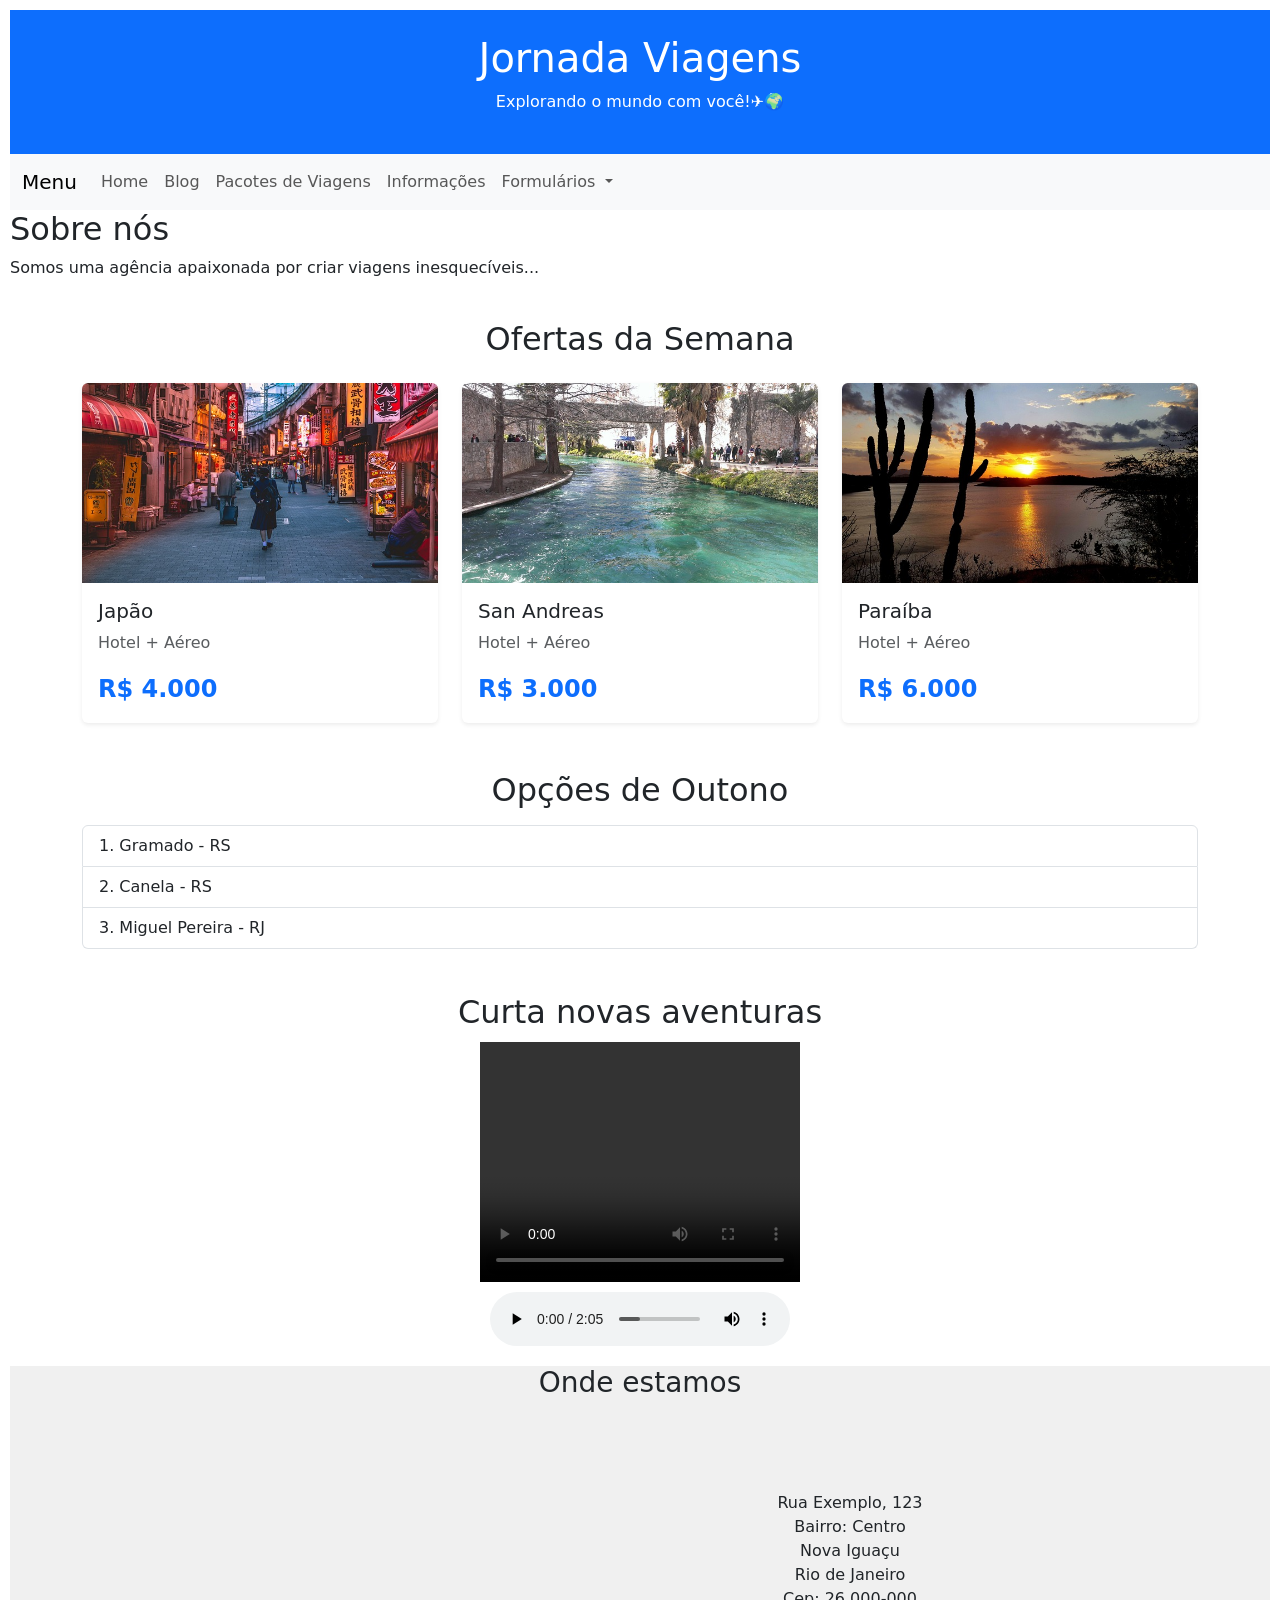
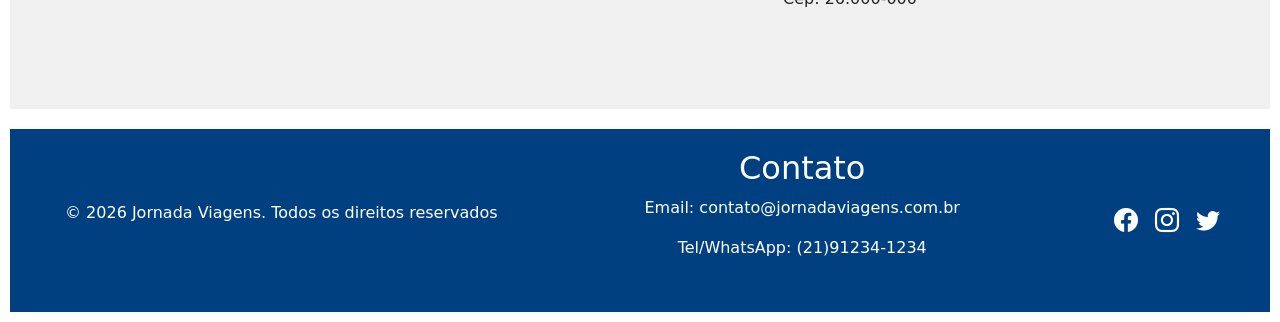
<file: index.html>
<!DOCTYPE html>
<html lang="pt-BR">

<head>
    <meta charset="UTF-8">
    <meta name="viewport" content="width=device-width, initial-scale=1.0">
    <title>Jornada Viagens</title>
    <!-- Configuração do css externo -->
    <link rel="stylesheet" href="css/style.css">
    <link href="https://cdn.jsdelivr.net/npm/bootstrap@5.3.8/dist/css/bootstrap.min.css" rel="stylesheet"
        integrity="sha384-sRIl4kxILFvY47J16cr9ZwB07vP4J8+LH7qKQnuqkuIAvNWLzeN8tE5YBujZqJLB" crossorigin="anonymous">
    <link rel="stylesheet" href="https://cdn.jsdelivr.net/npm/bootstrap-icons@1.13.2/font/bootstrap-icons.min.css">    
    
</head>

<body class="d-flex flex-column min-vh-100">
    <header class="container-fluid bg-primary text-white text-center p-4">
        <h1>Jornada Viagens</h1>
        <p>Explorando o mundo com você!✈️🌍</p>
    </header>

    <nav class="navbar navbar-expand-lg bg-body-tertiary">
        <div class="container-fluid">
            <a class="navbar-brand" href="#">Menu</a>
            <button class="navbar-toggler" type="button" data-bs-toggle="collapse" data-bs-target="#navbarNav"
                aria-controls="navbarNav" aria-expanded="false" aria-label="Toggle navigation">
                <span class="navbar-toggler-icon"></span>
            </button>
            <div class="collapse navbar-collapse" id="navbarNav">
                <ul class="navbar-nav">
                    <li class="nav-item">
                        <a class="nav-link" href="index.html">Home</a>
                    </li>
                    <li class="nav-item">
                        <a class="nav-link" href="blog.html">Blog</a>
                    </li>
                    <li class="nav-item">
                        <a class="nav-link" href="pacotes.html">Pacotes de Viagens</a>
                    </li>
                    <li class="nav-item">
                        <a class="nav-link" href="#contato">Informações</a>
                    </li>
                    <li class="nav-item dropdown">
                        <a class="nav-link dropdown-toggle" href="#" role="button" data-bs-toggle="dropdown"
                            aria-expanded="false">
                            Formulários
                        </a>
                        <ul class="dropdown-menu">
                            <li><a class="dropdown-item" href="contato.html">Contato</a></li>
                            <li><a class="dropdown-item" href="exemplo_form.html">Exemplo</a></li>
                            <li><a class="dropdown-item" href="form_endereco.html">Endereço</a></li>
                            <li><a class="dropdown-item" href="orcamento.html">Orçamento</a></li>
                        </ul>
                    </li>

                </ul>
            </div>
        </div>
    </nav>

    <!-- <nav>
        <ul>
            <li><a href="#">Home</a></li>
            <li><a href="#">Blog</a></li>
            <li><a href="#">Pacotes de Viagens</a></li>
            <li><a href="#contato">Contato</a></li>
        </ul>
    </nav> -->
    <main> <!-- area principal da página -->
        <section id="sobre">
            <h2>Sobre nós</h2>
            <p>
                Somos uma agência apaixonada por criar viagens inesquecíveis...
            </p>
        </section>
        <!-- <section id="pacotes">
            <h2>Ofertas da Semana</h2>
            <article id="japao" class="pacote">
                <h3>Japão</h3>
                <figure>
                    <img src="img/japao.jpg" alt="pacote de viagem para o Japão" width="300" height="170">
                    <figcaption>Japão uma cidade oriental</figcaption>
                </figure>
                <p><strong>Hotel + Aéreo</strong></p>
                <p class="preco"> R$ 4000 </p>
            </article>
            <article id="sanandreas" class="pacote">
                <h3>San Andreas</h3>
                <figure>
                    <img src="img/sanandreas.jpg" alt="pacote de viagem para o San Andreas" width="300">
                </figure>
                <p><strong>Hotel + Aéreo</strong></p>
                <p class="preco">R$ 3000</p>
            </article>
            <article id="paraiba" class="pacote">
                <h3 class="texto">Paraíba</h3>
                <figure>
                    <img src="img/paraiba.jpg" alt="pacote de viagem para o Paraíba" width="300">
                </figure>
                <p><strong>Hotel + Aéreo</strong></p>
                <p class="preco">R$ 6000</p>
            </article>
            
            <h2>Opções de Outono</h2>
            
            <ol> 
                <li>Gramado - RS</li>
                <li>Canela - RS</li>
                <li>Miguel Pereira - RJ</li>
            </ol>
        </section> -->


        <section id="pacotes" class="container py-4">

            <h2 class="text-center mb-4">Ofertas da Semana</h2>

            <div class="row row-cols-1 row-cols-md-2 row-cols-lg-3 g-4">

                <!-- Card Japão -->
                <div class="col">
                    <article class="card h-100 shadow-sm border-0">

                        <div class="ratio ratio-16x9">
                            <img src="img/japao.jpg" alt="Paisagem do Japão"
                                class="w-100 h-100 object-fit-cover rounded-top">
                        </div>

                        <div class="card-body d-flex flex-column">
                            <h3 class="card-title h5">Japão</h3>

                            <p class="card-text text-body-secondary">
                                Hotel + Aéreo
                            </p>

                            <p class="fs-4 fw-bold text-primary mt-auto mb-0">
                                R$ 4.000
                            </p>
                        </div>

                    </article>
                </div>

                <!-- Card San Andreas -->
                <div class="col">
                    <article class="card h-100 shadow-sm border-0">

                        <div class="ratio ratio-16x9">
                            <img src="img/sanandreas.jpg" alt="Paisagem de San Andreas"
                                class="w-100 h-100 object-fit-cover rounded-top">
                        </div>

                        <div class="card-body d-flex flex-column">
                            <h3 class="card-title h5">San Andreas</h3>

                            <p class="card-text text-body-secondary">
                                Hotel + Aéreo
                            </p>

                            <p class="fs-4 fw-bold text-primary mt-auto mb-0">
                                R$ 3.000
                            </p>
                        </div>

                    </article>
                </div>

                <!-- Card Paraíba -->
                <div class="col">
                    <article class="card h-100 shadow-sm border-0">

                        <div class="ratio ratio-16x9">
                            <img src="img/paraiba.jpg" alt="Paisagem da Paraíba"
                                class="w-100 h-100 object-fit-cover rounded-top">
                        </div>

                        <div class="card-body d-flex flex-column">
                            <h3 class="card-title h5">Paraíba</h3>

                            <p class="card-text text-body-secondary">
                                Hotel + Aéreo
                            </p>

                            <p class="fs-4 fw-bold text-primary mt-auto mb-0">
                                R$ 6.000
                            </p>
                        </div>

                    </article>
                </div>

            </div>

            <!-- Opções de outono -->
            <div class="mt-5">
                <h2 class="text-center mb-3">Opções de Outono</h2>

                <ol class="list-group list-group-numbered">
                    <li class="list-group-item">Gramado - RS</li>
                    <li class="list-group-item">Canela - RS</li>
                    <li class="list-group-item">Miguel Pereira - RJ</li>
                </ol>
            </div>

        </section>

        <section id="midia">
            <h2>Curta novas aventuras</h2>
            <video controls width="320" height="240" loop>
                <source src="videos/estrada.mp4" type="video/mp4">
                Seu navegador não suporta vídeos
            </video>
            <audio controls loop>
                <source src="audios/rock.mp3" type="audio/mp3">
                Seu navegador não suporta audios
            </audio>
        </section>

    </main>
    <aside class="mapa">
        <h3>Onde estamos</h3>
        <div class="mapa-conteudo">
            <iframe
                src="https://www.google.com/maps/embed?pb=!1m18!1m12!1m3!1d3679.2633222822883!2d-43.453248223893276!3d-22.755607079361752!2m3!1f0!2f0!3f0!3m2!1i1024!2i768!4f13.1!3m3!1m2!1s0x9967a99225f96f%3A0xec20bfc8ff090b46!2sSenac%20Nova%20Igua%C3%A7u!5e0!3m2!1spt-BR!2sbr!4v1792083964909!5m2!1spt-BR!2sbr"
                width="400" height="250" style="border:0;" allowfullscreen="" loading="lazy"
                referrerpolicy="strict-origin-when-cross-origin"></iframe>
            <address>
                Rua Exemplo, 123<br>
                Bairro: Centro<br>
                Nova Iguaçu<br>
                Rio de Janeiro<br>
                Cep: 26.000-000
            </address>
        </div>
    </aside>
    <footer> <!-- rodapé da página -->
        <div class="footer-container">
            <div class="footer-copy">
                <p>&copy; 2026 Jornada Viagens. Todos os direitos reservados</p>
            </div>
            <!-- criar uma ancora de link -->
            <a name="contato"></a>
            <address class="footer-contato">
                <h2>Contato</h2>
                <p>Email: contato@jornadaviagens.com.br
                <p>Tel/WhatsApp: (21)91234-1234
            </address>
            <nav class="footer-redes" aria-label="Redes Sociais">
                <a href="https://pt-br.facebook.com/" target="_blank" aria-label="facebook">
                    <i class="bi bi-facebook"></i></a>
                <a href="https://www.instagram.com/" target="_blank" aria-label="instagram">
                    <i class="bi bi-instagram"></i></a>
                <a href="https://x.com/" target="_blank" aria-label="x">
                    <i class="bi bi-twitter"></i></a>
            </nav>
        </div>
    </footer>
    <script src="https://cdn.jsdelivr.net/npm/bootstrap@5.3.8/dist/js/bootstrap.bundle.min.js"
        integrity="sha384-FKyoEForCGlyvwx9Hj09JcYn3nv7wiPVlz7YYwJrWVcXK/BmnVDxM+D2scQbITxI"
        crossorigin="anonymous"></script>
</body>

</html>
</file>
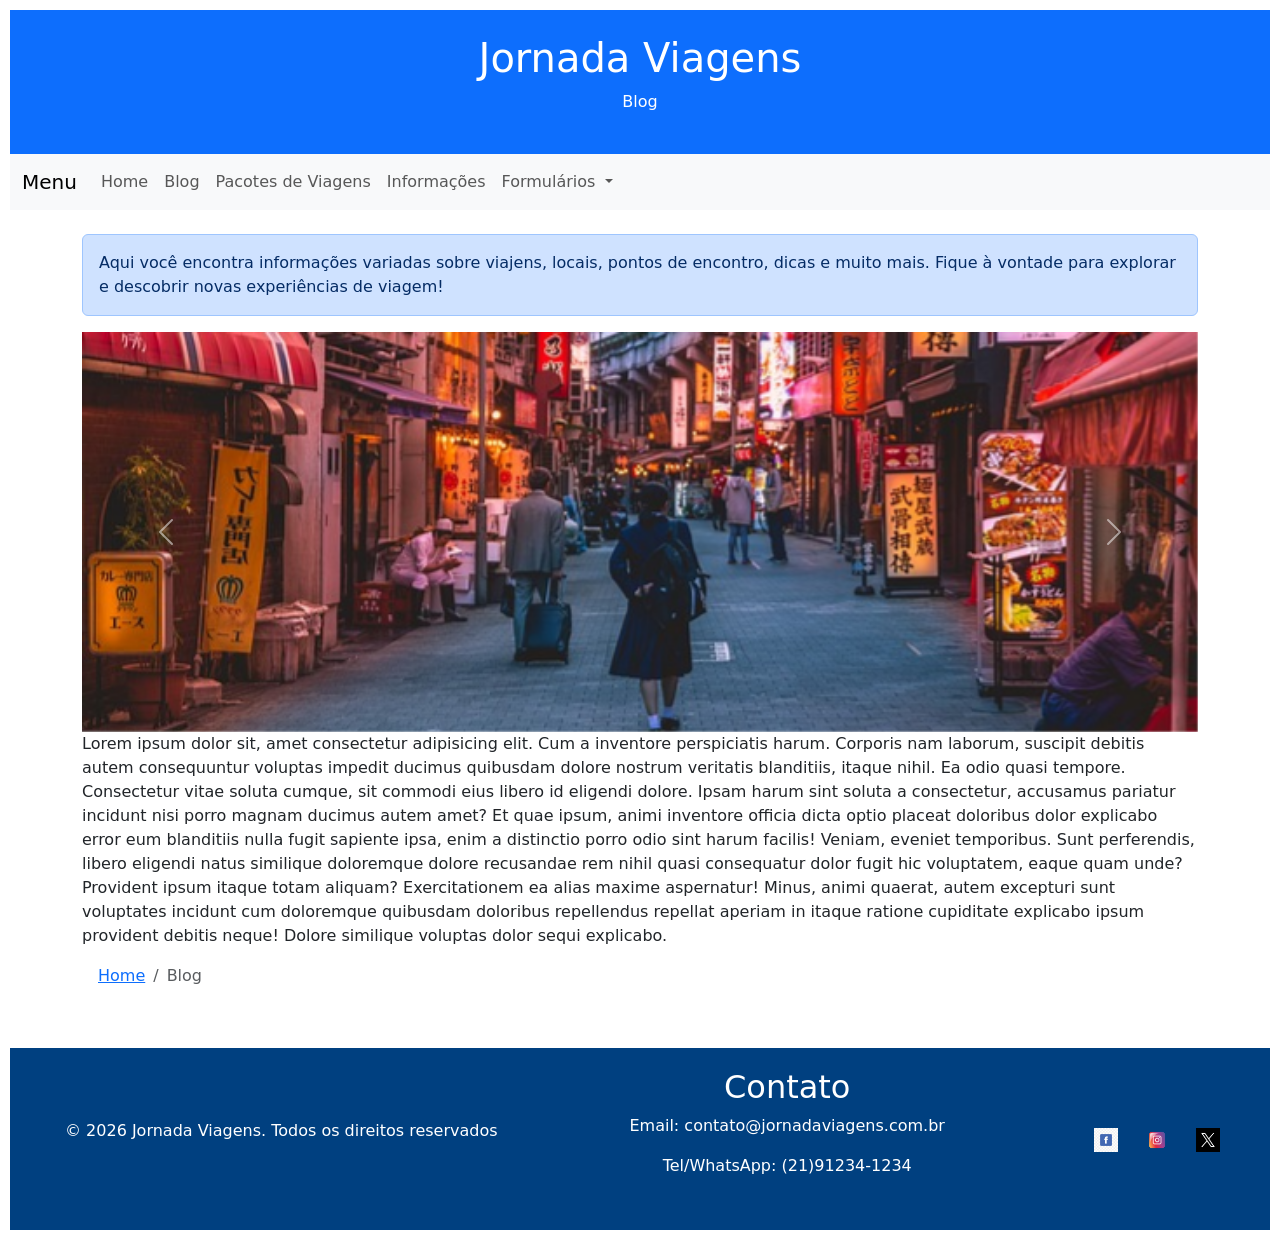
<file: blog.html>
<!DOCTYPE html>
<html lang="pt-BR">

<head>
    <meta charset="UTF-8">
    <meta name="viewport" content="width=device-width, initial-scale=1.0">
    <title>Blog</title>
    <link rel="stylesheet" href="css/style.css">
    <link href="https://cdn.jsdelivr.net/npm/bootstrap@5.3.8/dist/css/bootstrap.min.css" rel="stylesheet"
        integrity="sha384-sRIl4kxILFvY47J16cr9ZwB07vP4J8+LH7qKQnuqkuIAvNWLzeN8tE5YBujZqJLB" crossorigin="anonymous">
</head>

<body class="d-flex flex-column min-vh-100">
    <header class="container-fluid bg-primary text-white text-center p-4">
        <h1>Jornada Viagens</h1>
        <p>Blog</p>
    </header>
    <nav class="navbar navbar-expand-lg bg-body-tertiary">
        <div class="container-fluid">
            <a class="navbar-brand" href="#">Menu</a>
            <button class="navbar-toggler" type="button" data-bs-toggle="collapse" data-bs-target="#navbarNav"
                aria-controls="navbarNav" aria-expanded="false" aria-label="Toggle navigation">
                <span class="navbar-toggler-icon"></span>
            </button>
            <div class="collapse navbar-collapse" id="navbarNav">
                <ul class="navbar-nav">
                    <li class="nav-item">
                        <a class="nav-link" href="index.html">Home</a>
                    </li>
                    <li class="nav-item">
                        <a class="nav-link" href="blog.html">Blog</a>
                    </li>
                    <li class="nav-item">
                        <a class="nav-link" href="pacotes.html">Pacotes de Viagens</a>
                    </li>
                    <li class="nav-item">
                        <a class="nav-link" href="#contato">Informações</a>
                    </li>
                    <li class="nav-item dropdown">
                        <a class="nav-link dropdown-toggle" href="#" role="button" data-bs-toggle="dropdown"
                            aria-expanded="false">
                            Formulários
                        </a>
                        <ul class="dropdown-menu">
                            <li><a class="dropdown-item" href="contato.html">Contato</a></li>
                            <li><a class="dropdown-item" href="exemplo_form.html">Exemplo</a></li>
                            <li><a class="dropdown-item" href="form_endereco.html">Endereço</a></li>
                            <li><a class="dropdown-item" href="orcamento.html">Orçamento</a></li>
                        </ul>
                    </li>

                </ul>
            </div>
        </div>
    </nav>
    <main class="flex-fill container my-4">
        
        <section id="alert">
            <article class="alert alert-primary" role="alert">
                Aqui você encontra informações variadas sobre viajens, locais, pontos de encontro, dicas e muito mais. Fique à vontade para explorar e descobrir novas experiências de viagem!
            </article>
        </section>
        <section id="carouselExampleInterval" class="carousel slide" data-bs-ride="carousel">
            <article class="carousel-inner">
                <span class="carousel-item active" data-bs-interval="10000">
                    <img src="img/japao.jpg" class="d-block w-100 object-fit-cover" style="height: 400px;"
                        alt="uma comércio de rua no Japão com lanternas vermelhas penduradas e pessoas caminhando.">
                </span>
                <span class="carousel-item" data-bs-interval="2000">
                    <img src="img/paraiba.jpg" class="d-block w-100 object-fit-cover" style="height: 400px;"
                        alt="uma praia com coqueiros e um mar azul cristalino, com algumas pessoas caminhando na areia.">
                </span>
                <span class="carousel-item">
                    <img src="img/sanandreas.jpg" class="d-block w-100 object-fit-cover" style="height: 400px;"
                        alt="um rio com águas cristalinas cercado por montanhas e vegetação exuberante, com algumas pessoas nadando e praticando esportes aquáticos.">
                </span>
            </article>
            <button class="carousel-control-prev" type="button" data-bs-target="#carouselExampleInterval"
                data-bs-slide="prev">
                <span class="carousel-control-prev-icon" aria-hidden="true"></span>
                <span class="visually-hidden">Previous</span>
            </button>
            <button class="carousel-control-next" type="button" data-bs-target="#carouselExampleInterval"
                data-bs-slide="next">
                <span class="carousel-control-next-icon" aria-hidden="true"></span>
                <span class="visually-hidden">Next</span>
            </button>
        </section>

        Lorem ipsum dolor sit, amet consectetur adipisicing elit. Cum a inventore
        perspiciatis harum. Corporis nam laborum, suscipit debitis autem consequuntur voluptas impedit ducimus quibusdam
        dolore nostrum veritatis blanditiis, itaque nihil.
        Ea odio quasi tempore. Consectetur vitae soluta cumque, sit commodi eius libero id eligendi dolore. Ipsam harum
        sint soluta a consectetur, accusamus pariatur incidunt nisi porro magnam ducimus autem amet?
        Et quae ipsum, animi inventore officia dicta optio placeat doloribus dolor explicabo error eum blanditiis nulla
        fugit sapiente ipsa, enim a distinctio porro odio sint harum facilis! Veniam, eveniet temporibus.
        Sunt perferendis, libero eligendi natus similique doloremque dolore recusandae rem nihil quasi consequatur dolor
        fugit hic voluptatem, eaque quam unde? Provident ipsum itaque totam aliquam? Exercitationem ea alias maxime
        aspernatur!
        Minus, animi quaerat, autem excepturi sunt voluptates incidunt cum doloremque quibusdam doloribus repellendus
        repellat aperiam in itaque ratione cupiditate explicabo ipsum provident debitis neque! Dolore similique voluptas
        dolor sequi explicabo.

        <nav aria-label="breadcrumb">
            <ol class="breadcrumb m-3">
                <li class="breadcrumb-item"><a href="index.html">Home</a></li>
                <li class="breadcrumb-item active" aria-current="page">Blog</li>
            </ol>
        </nav>

    </main>

    <footer> <!-- rodapé da página -->
        <div class="footer-container">
            <div class="footer-copy">
                <p>&copy; 2026 Jornada Viagens. Todos os direitos reservados</p>
            </div>
            <!-- criar uma ancora de link -->
            <a name="contato"></a>
            <address class="footer-contato">
                <h2>Contato</h2>
                <p>Email: contato@jornadaviagens.com.br
                <p>Tel/WhatsApp: (21)91234-1234
            </address>
            <nav class="footer-redes" aria-label="Redes Sociais">
                <a href="https://pt-br.facebook.com/" target="_blank" aria-label="facebook"><img
                        src="img/facebook-icon.png"></a>
                <a href="https://www.instagram.com/" target="_blank" aria-label="instagram"><img
                        src="img/instagram-icon.png"></a>
                <a href="https://x.com/" target="_blank" aria-label="x"><img src="img/x-icon.avif"></a>
            </nav>
        </div>
    </footer>
    <script src="https://cdn.jsdelivr.net/npm/bootstrap@5.3.8/dist/js/bootstrap.bundle.min.js"
        integrity="sha384-FKyoEForCGlyvwx9Hj09JcYn3nv7wiPVlz7YYwJrWVcXK/BmnVDxM+D2scQbITxI"
        crossorigin="anonymous"></script>
</body>

</html>
</file>
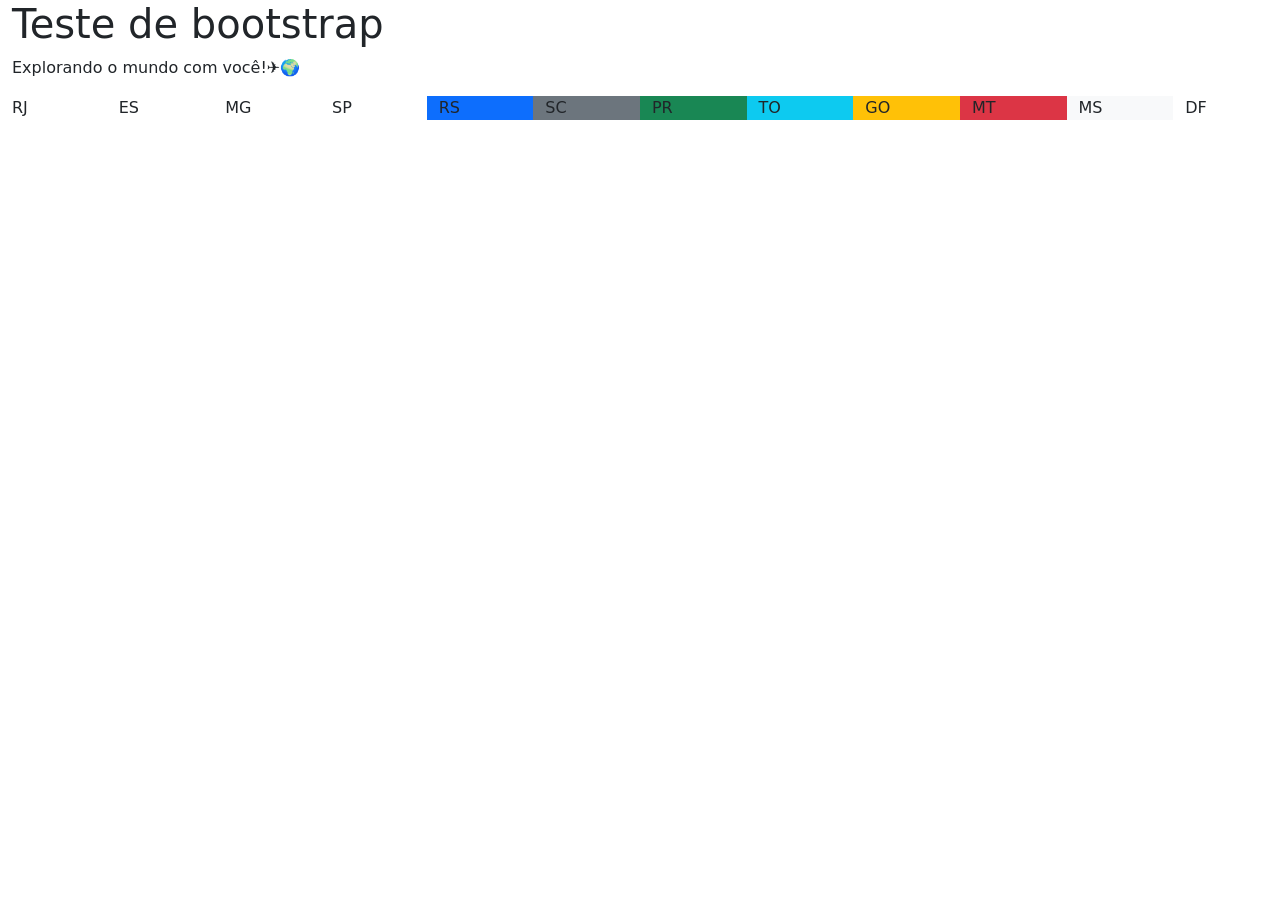
<file: container.html>
<!DOCTYPE html>
<html lang="pt-BR">

<head>
    <meta charset="UTF-8">
    <meta name="viewport" content="width=device-width, initial-scale=1.0">
    <title>Teste de bootstrap</title>
    <link href="https://cdn.jsdelivr.net/npm/bootstrap@5.3.8/dist/css/bootstrap.min.css" rel="stylesheet"
        integrity="sha384-sRIl4kxILFvY47J16cr9ZwB07vP4J8+LH7qKQnuqkuIAvNWLzeN8tE5YBujZqJLB" crossorigin="anonymous">
    
</head>

<body>
    <header class="container-fluid bg-4">
        <h1>Teste de bootstrap</h1>
        <p>Explorando o mundo com você!✈️🌍</p>
    </header>
    <main class="container-fluid"> <!-- area principal da página -->
        <section class="row">
            <div class="col-12 col-md-2 col-lg-1 bg-1">RJ</div>
            <div class="col-12 col-md-2 col-lg-1 bg-2">ES</div>
            <div class="col-12 col-md-2 col-lg-1 bg-3">MG</div>
            <div class="col-12 col-md-2 col-lg-1 bg-4">SP</div>
            <div class="col-12 col-md-2 col-lg-1 bg-primary">RS</div>
            <div class="col-12 col-md-2 col-lg-1 bg-secondary">SC</div>
            <div class="col-12 col-md-2 col-lg-1 bg-success">PR</div>
            <div class="col-12 col-md-2 col-lg-1 bg-info">TO</div>
            <div class="col-12 col-md-2 col-lg-1 bg-warning">GO</div>
            <div class="col-12 col-md-2 col-lg-1 bg-danger">MT</div>
            <div class="col-12 col-md-2 col-lg-1 bg-light">MS</div>
            <div class="col-12 col-md-2 col-lg-1 bg-tertiary">DF</div>
        </section>
    </main>
    <script src="https://cdn.jsdelivr.net/npm/bootstrap@5.3.8/dist/js/bootstrap.bundle.min.js"
        integrity="sha384-FKyoEForCGlyvwx9Hj09JcYn3nv7wiPVlz7YYwJrWVcXK/BmnVDxM+D2scQbITxI"
        crossorigin="anonymous"></script>
</body>

</html>
</file>
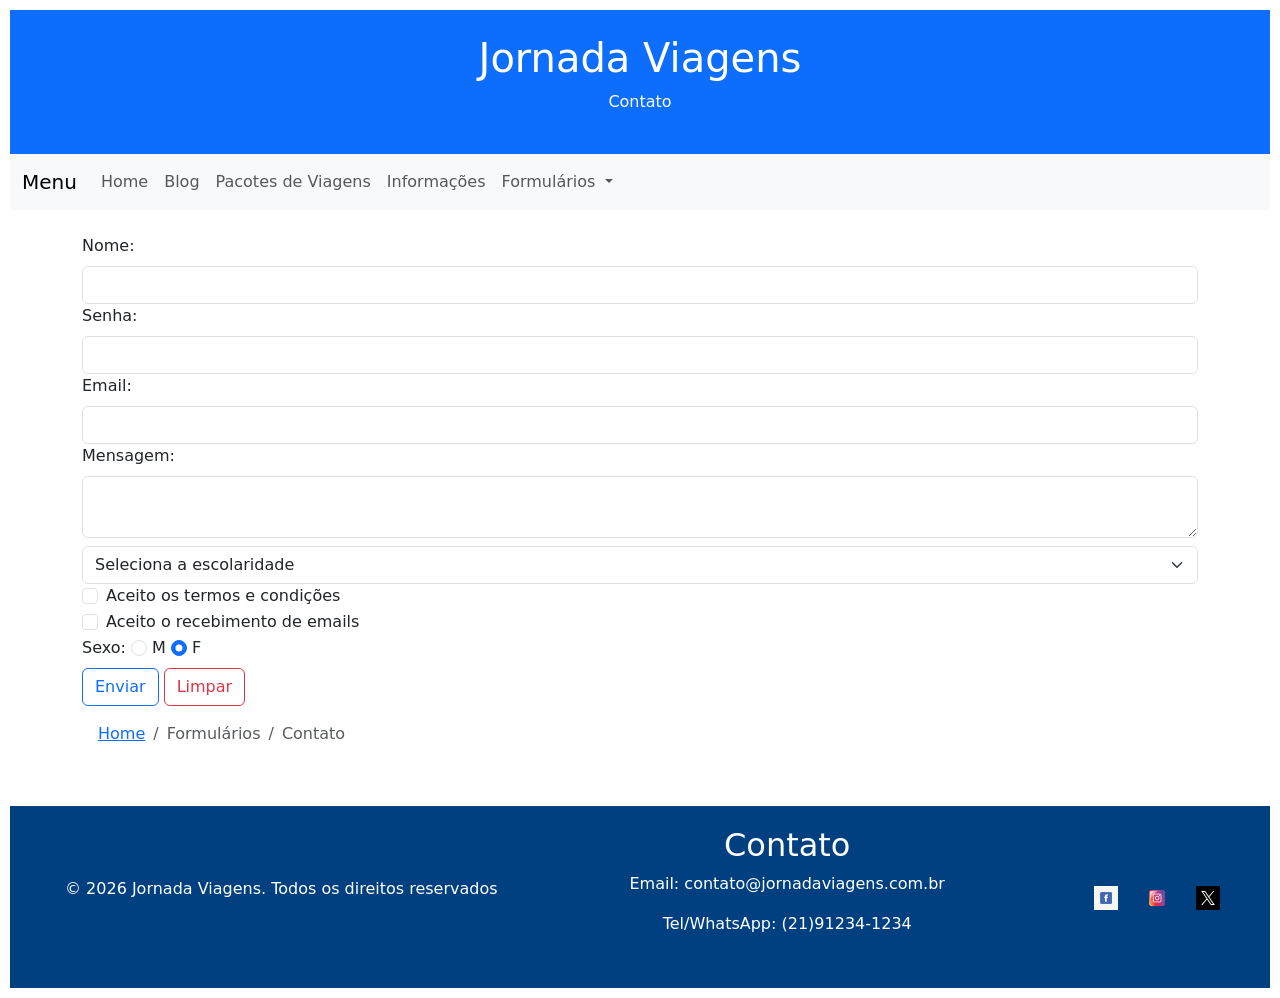
<file: contato.html>
<!DOCTYPE html>
<html lang="pt-BR">

<head>
    <meta charset="UTF-8">
    <meta name="viewport" content="width=device-width, initial-scale=1.0">
    <title>Contato</title>
    <link rel="stylesheet" href="css/style.css">
    <link href="https://cdn.jsdelivr.net/npm/bootstrap@5.3.8/dist/css/bootstrap.min.css" rel="stylesheet"
        integrity="sha384-sRIl4kxILFvY47J16cr9ZwB07vP4J8+LH7qKQnuqkuIAvNWLzeN8tE5YBujZqJLB" crossorigin="anonymous">
</head>

<body class="d-flex flex-column min-vh-100">
    <header class="container-fluid bg-primary text-white text-center p-4">
        <h1>Jornada Viagens</h1>
        <p>Contato</p>
    </header>
    <nav class="navbar navbar-expand-lg bg-body-tertiary">
        <div class="container-fluid">
            <a class="navbar-brand" href="#">Menu</a>
            <button class="navbar-toggler" type="button" data-bs-toggle="collapse" data-bs-target="#navbarNav"
                aria-controls="navbarNav" aria-expanded="false" aria-label="Toggle navigation">
                <span class="navbar-toggler-icon"></span>
            </button>
            <div class="collapse navbar-collapse" id="navbarNav">
                <ul class="navbar-nav">
                    <li class="nav-item">
                        <a class="nav-link" href="index.html">Home</a>
                    </li>
                    <li class="nav-item">
                        <a class="nav-link" href="blog.html">Blog</a>
                    </li>
                    <li class="nav-item">
                        <a class="nav-link" href="pacotes.html">Pacotes de Viagens</a>
                    </li>
                    <li class="nav-item">
                        <a class="nav-link" href="#contato">Informações</a>
                    </li>
                    <li class="nav-item dropdown">
                        <a class="nav-link dropdown-toggle" href="#" role="button" data-bs-toggle="dropdown"
                            aria-expanded="false">
                            Formulários
                        </a>
                        <ul class="dropdown-menu">
                            <li><a class="dropdown-item" href="contato.html">Contato</a></li>
                            <li><a class="dropdown-item" href="exemplo_form.html">Exemplo</a></li>
                            <li><a class="dropdown-item" href="form_endereco.html">Endereço</a></li>
                            <li><a class="dropdown-item" href="orcamento.html">Orçamento</a></li>
                        </ul>
                    </li>

                </ul>
            </div>
        </div>
    </nav>
    <main class="flex-fill container my-4">
        <form method="post"> 
            <label for="nome" class="form-label">Nome:</label>
            <input type="text" class="form-control" id="nome" name="nome" required>
            <label for="senha" class="form-label">Senha:</label>
            <input type="password" class="form-control" id="senha" name="senha">
            <label for="email" class="form-label">Email:</label>
            <input type="email" class="form-control" id="email" name="email" required>
            <label for="mensagem" class="form-label">Mensagem:</label>
            <textarea class="form-control" id="mensagem" name="mensagem"></textarea>
            <select class="form-select mt-2" aria-label="Seleção da escolaridade" name="escolaridade" id="escolaridade">
                <option selected>Seleciona a escolaridade</option>
                <option value="1">Ensino Média</option>
                <option value="2">Ensino Superior</option>
                <option value="3">Pós Graduação</option>
                <option value="4">Mestrado ou Doutorado</option>
            </select>
            <div class="form-check">
                <input class="form-check-input" type="checkbox" value="sim" id="termos" name="termos">
                <label class="form-check-label" for="termos">
                    Aceito os termos e condições
                </label>
            </div>
            <div class="form-check">
                <input class="form-check-input" type="checkbox" value="sim" id="recEmail" name="recEmail">
                <label class="form-check-label" for="recEmail">
                    Aceito o recebimento de emails
                </label>
            </div>

            <label class="form-label" for="sexo">Sexo:</label>
            <input class="form-check-input" type="radio" name="sexo" id="sexo" value="m">
            <label class="form-check-label" for="sexo"> M </label>
            <input class="form-check-input" type="radio" name="sexo" id="sexo" value="f" checked>
            <label class="form-check-label" for="sexo"> F </label>

            <br>
            <input type="submit" value="Enviar" class="btn btn-outline-primary">
            <input type="reset" value="Limpar" class="btn btn-outline-danger">
        </form>

        <nav aria-label="breadcrumb">
            <ol class="breadcrumb m-3">
                <li class="breadcrumb-item"><a href="index.html">Home</a></li>
                <li class="breadcrumb-item active" aria-current="page">Formulários</li>
                <li class="breadcrumb-item active" aria-current="page">Contato</li>
            </ol>
        </nav>
    </main>

    <footer> <!-- rodapé da página -->
        <div class="footer-container">
            <div class="footer-copy">
                <p>&copy; 2026 Jornada Viagens. Todos os direitos reservados</p>
            </div>
            <!-- criar uma ancora de link -->
            <a name="contato"></a>
            <address class="footer-contato">
                <h2>Contato</h2>
                <p>Email: contato@jornadaviagens.com.br
                <p>Tel/WhatsApp: (21)91234-1234
            </address>
            <nav class="footer-redes" aria-label="Redes Sociais">
                <a href="https://pt-br.facebook.com/" target="_blank" aria-label="facebook"><img
                        src="img/facebook-icon.png"></a>
                <a href="https://www.instagram.com/" target="_blank" aria-label="instagram"><img
                        src="img/instagram-icon.png"></a>
                <a href="https://x.com/" target="_blank" aria-label="x"><img src="img/x-icon.avif"></a>
            </nav>
        </div>
    </footer>
    <script src="https://cdn.jsdelivr.net/npm/bootstrap@5.3.8/dist/js/bootstrap.bundle.min.js"
        integrity="sha384-FKyoEForCGlyvwx9Hj09JcYn3nv7wiPVlz7YYwJrWVcXK/BmnVDxM+D2scQbITxI"
        crossorigin="anonymous"></script>
</body>

</html>















<!-- <input type="button">
<input type="checkbox">
<input type="color">
<input type="date">
<input type="datetime-local">
<input type="email">
<input type="file">
<input type="hidden">
<input type="image">
<input type="month">
<input type="number">
<input type="password">
<input type="radio">
<input type="range">
<input type="reset">
<input type="search">
<input type="submit">
<input type="tel">
<input type="text">
<input type="time">
<input type="url">
<input type="week"> -->
</file>
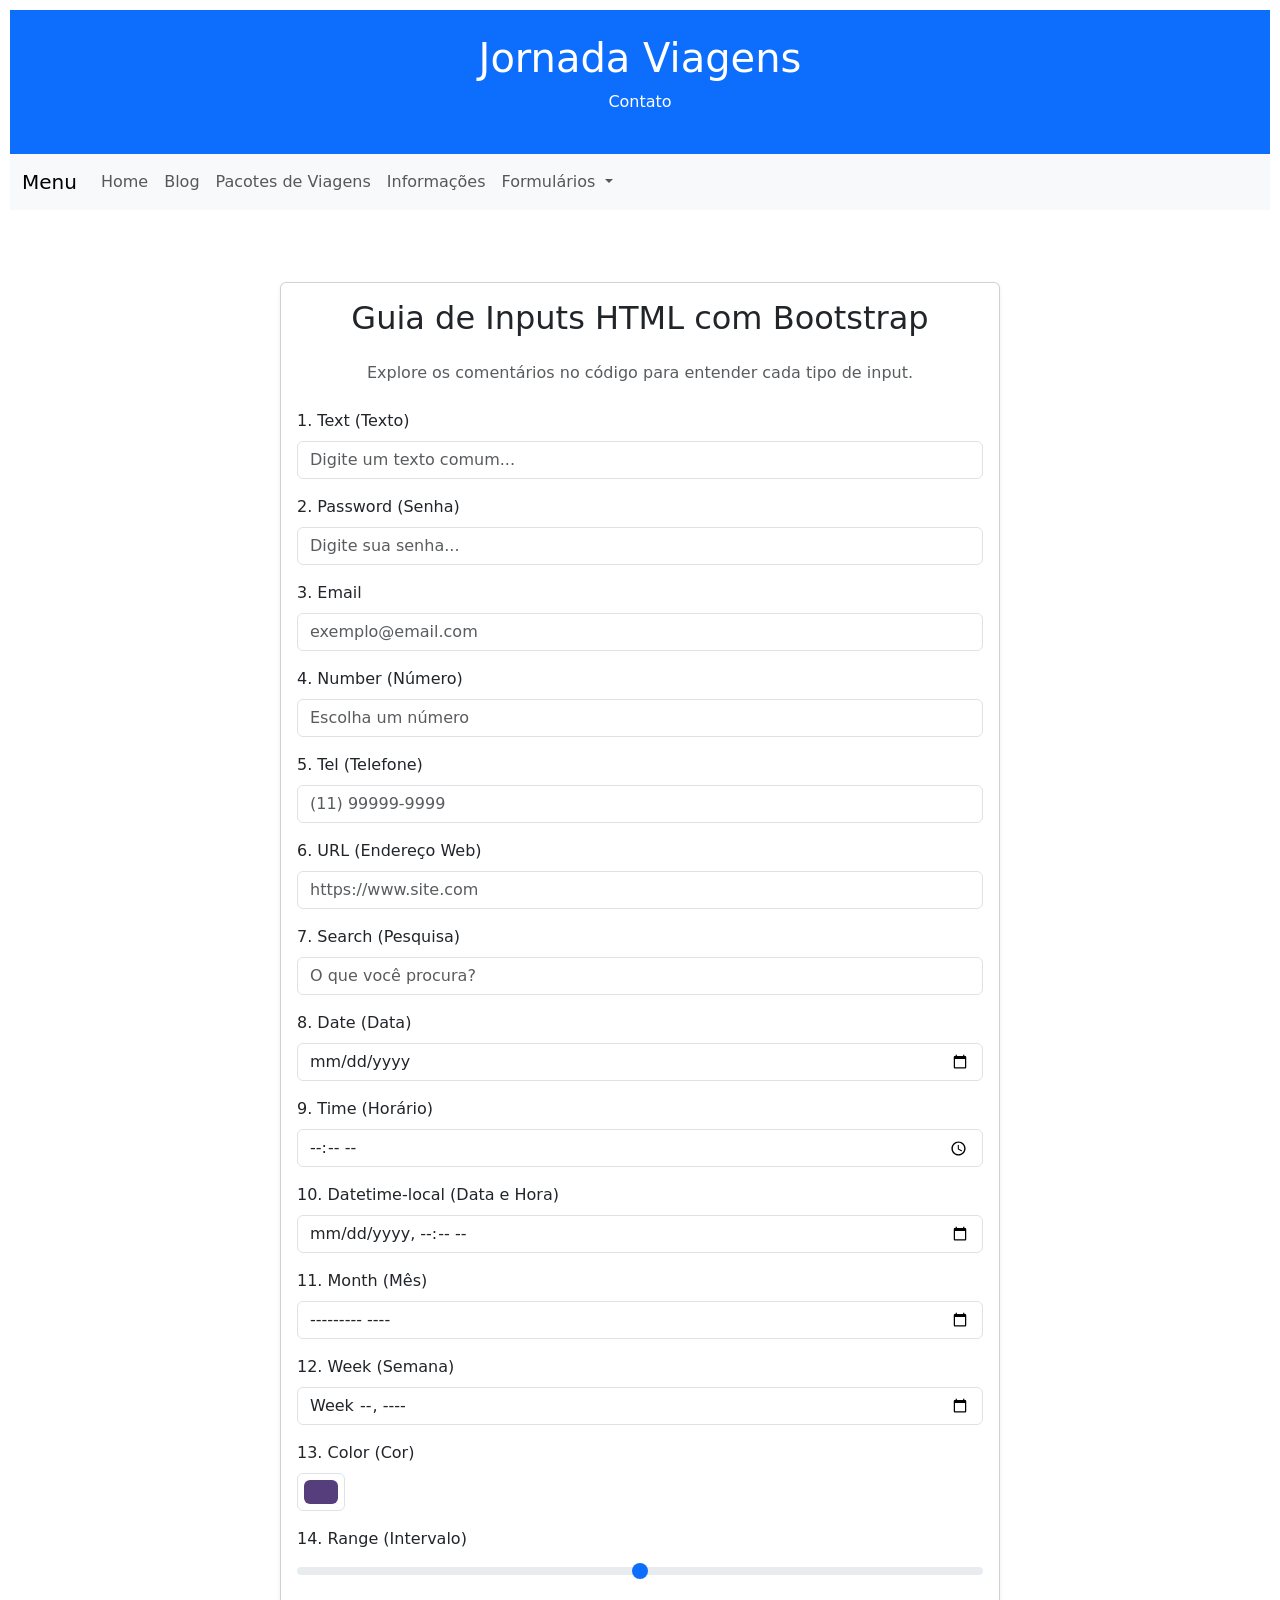
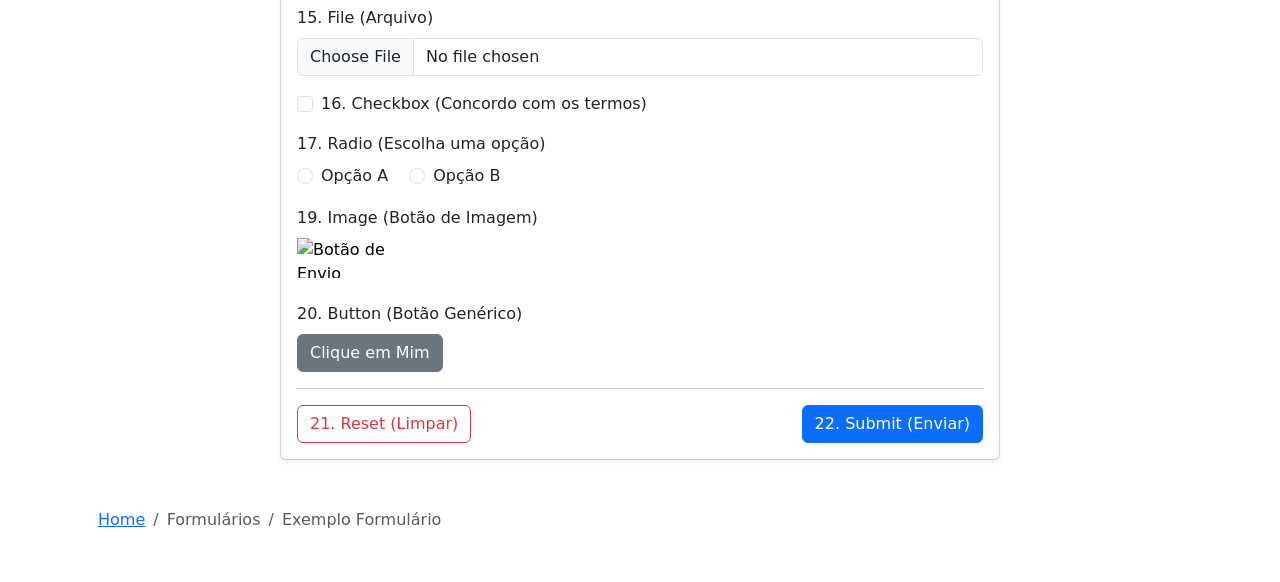
<file: exemplo_form.html>
<!DOCTYPE html>
<html lang="pt-BR">

<head>
    <meta charset="UTF-8">
    <meta name="viewport" content="width=device-width, initial-scale=1.0">
    <title>Contato</title>
    <link rel="stylesheet" href="css/style.css">
    <link href="https://cdn.jsdelivr.net/npm/bootstrap@5.3.8/dist/css/bootstrap.min.css" rel="stylesheet"
        integrity="sha384-sRIl4kxILFvY47J16cr9ZwB07vP4J8+LH7qKQnuqkuIAvNWLzeN8tE5YBujZqJLB" crossorigin="anonymous">
</head>

<body class="d-flex flex-column min-vh-100">
    <header class="container-fluid bg-primary text-white text-center p-4">
        <h1>Jornada Viagens</h1>
        <p>Contato</p>
    </header>
    <nav class="navbar navbar-expand-lg bg-body-tertiary">
        <div class="container-fluid">
            <a class="navbar-brand" href="#">Menu</a>
            <button class="navbar-toggler" type="button" data-bs-toggle="collapse" data-bs-target="#navbarNav"
                aria-controls="navbarNav" aria-expanded="false" aria-label="Toggle navigation">
                <span class="navbar-toggler-icon"></span>
            </button>
            <div class="collapse navbar-collapse" id="navbarNav">
                <ul class="navbar-nav">
                    <li class="nav-item">
                        <a class="nav-link" href="index.html">Home</a>
                    </li>
                    <li class="nav-item">
                        <a class="nav-link" href="blog.html">Blog</a>
                    </li>
                    <li class="nav-item">
                        <a class="nav-link" href="pacotes.html">Pacotes de Viagens</a>
                    </li>
                    <li class="nav-item">
                        <a class="nav-link" href="#contato">Informações</a>
                    </li>
                    <li class="nav-item dropdown">
                        <a class="nav-link dropdown-toggle" href="#" role="button" data-bs-toggle="dropdown"
                            aria-expanded="false">
                            Formulários
                        </a>
                        <ul class="dropdown-menu">
                            <li><a class="dropdown-item" href="contato.html">Contato</a></li>
                            <li><a class="dropdown-item" href="exemplo_form.html">Exemplo</a></li>
                            <li><a class="dropdown-item" href="form_endereco.html">Endereço</a></li>
                            <li><a class="dropdown-item" href="orcamento.html">Orçamento</a></li>
                        </ul>
                    </li>

                </ul>
            </div>
        </div>
    </nav>
    <main class="flex-fill container my-4">

        <div class="container my-5">
            <div class="row justify-content-center">
                <div class="col-md-8">
                    <div class="card shadow-sm">
                        <div class="card-body">
                            <h2 class="card-title text-center mb-4">Guia de Inputs HTML com Bootstrap</h2>
                            <p class="text-muted text-center mb-4">Explore os comentários no código para entender cada
                                tipo de input.</p>

                            <form>

                                <!-- 1. text: Campo de texto padrão de uma única linha -->
                                <div class="mb-3">
                                    <label for="input-text" class="form-label">1. Text (Texto)</label>
                                    <input type="text" class="form-control" id="input-text"
                                        placeholder="Digite um texto comum...">
                                </div>

                                <!-- 2. password: Campo de texto mascarado para senhas -->
                                <div class="mb-3">
                                    <label for="input-password" class="form-label">2. Password (Senha)</label>
                                    <input type="password" class="form-control" id="input-password"
                                        placeholder="Digite sua senha...">
                                </div>

                                <!-- 3. email: Campo otimizado para endereços de e-mail (validação básica) -->
                                <div class="mb-3">
                                    <label for="input-email" class="form-label">3. Email</label>
                                    <input type="email" class="form-control" id="input-email"
                                        placeholder="exemplo@email.com">
                                </div>

                                <!-- 4. number: Campo restrito apenas a números -->
                                <div class="mb-3">
                                    <label for="input-number" class="form-label">4. Number (Número)</label>
                                    <input type="number" class="form-control" id="input-number" min="1" max="100"
                                        placeholder="Escolha um número">
                                </div>

                                <!-- 5. tel: Campo otimizado para números de telefone -->
                                <div class="mb-3">
                                    <label for="input-tel" class="form-label">5. Tel (Telefone)</label>
                                    <input type="tel" class="form-control" id="input-tel" placeholder="(11) 99999-9999">
                                </div>

                                <!-- 6. url: Campo otimizado para endereços de sites/URLs -->
                                <div class="mb-3">
                                    <label for="input-url" class="form-label">6. URL (Endereço Web)</label>
                                    <input type="url" class="form-control" id="input-url"
                                        placeholder="https://www.site.com">
                                </div>

                                <!-- 7. search: Campo estilizado para barras de pesquisa -->
                                <div class="mb-3">
                                    <label for="input-search" class="form-label">7. Search (Pesquisa)</label>
                                    <input type="search" class="form-control" id="input-search"
                                        placeholder="O que você procura?">
                                </div>

                                <!-- 8. date: Seletor de data (Ano, Mês e Dia) -->
                                <div class="mb-3">
                                    <label for="input-date" class="form-label">8. Date (Data)</label>
                                    <input type="date" class="form-control" id="input-date">
                                </div>

                                <!-- 9. time: Seletor de horário (Hora e Minuto) -->
                                <div class="mb-3">
                                    <label for="input-time" class="form-label">9. Time (Horário)</label>
                                    <input type="time" class="form-control" id="input-time">
                                </div>

                                <!-- 10. datetime-local: Seletor de data e horário locais -->
                                <div class="mb-3">
                                    <label for="input-datetime" class="form-label">10. Datetime-local (Data e
                                        Hora)</label>
                                    <input type="datetime-local" class="form-control" id="input-datetime">
                                </div>

                                <!-- 11. month: Seletor específico para Mês e Ano -->
                                <div class="mb-3">
                                    <label for="input-month" class="form-label">11. Month (Mês)</label>
                                    <input type="month" class="form-control" id="input-month">
                                </div>

                                <!-- 12. week: Seletor para Semana e Ano -->
                                <div class="mb-3">
                                    <label for="input-week" class="form-label">12. Week (Semana)</label>
                                    <input type="week" class="form-control" id="input-week">
                                </div>

                                <!-- 13. color: Seletor de cores em formato hexadecimal -->
                                <div class="mb-3">
                                    <label for="input-color" class="form-label">13. Color (Cor)</label>
                                    <input type="color" class="form-control form-control-color" id="input-color"
                                        value="#563d7c">
                                </div>

                                <!-- 14. range: Controle deslizante (slider) para valores numéricos em intervalo -->
                                <div class="mb-3">
                                    <label for="input-range" class="form-label">14. Range (Intervalo)</label>
                                    <input type="range" class="form-range" id="input-range">
                                </div>

                                <!-- 15. file: Campo para upload de arquivos do computador -->
                                <div class="mb-3">
                                    <label for="input-file" class="form-label">15. File (Arquivo)</label>
                                    <input type="file" class="form-control" id="input-file">
                                </div>

                                <!-- 16. checkbox: Caixa de seleção que permite escolher múltiplas opções (ou nenhuma) -->
                                <div class="mb-3 form-check">
                                    <input type="checkbox" class="form-check-input" id="input-checkbox">
                                    <label class="form-check-label" for="input-checkbox">16. Checkbox (Concordo com os
                                        termos)</label>
                                </div>

                                <!-- 17. radio: Botão de opção para escolher apenas uma alternativa dentro de um grupo -->
                                <div class="mb-3">
                                    <label class="form-label d-block">17. Radio (Escolha uma opção)</label>
                                    <div class="form-check form-check-inline">
                                        <input class="form-check-input" type="radio" name="opcaoRadio" id="radio1"
                                            value="opcao1">
                                        <label class="form-check-label" for="radio1">Opção A</label>
                                    </div>
                                    <div class="form-check form-check-inline">
                                        <input class="form-check-input" type="radio" name="opcaoRadio" id="radio2"
                                            value="opcao2">
                                        <label class="form-check-label" for="radio2">Opção B</label>
                                    </div>
                                </div>

                                <!-- 18. hidden: Campo invisível para o usuário, usado para enviar dados ocultos para o servidor -->
                                <input type="hidden" id="input-hidden" name="usuario_id" value="12345">
                                <!-- Nota: O input hidden não aparece na tela, mas seus dados são enviados junto com o formulário. -->

                                <!-- 19. image: Botão de envio de formulário representado por uma imagem gráfica -->
                                <div class="mb-3">
                                    <label class="form-label d-block">19. Image (Botão de Imagem)</label>
                                    <input type="image" src="https://via.placeholder.com/120x40?text=Enviar+Img"
                                        alt="Botão de Envio" width="120" height="40">
                                </div>

                                <!-- 20. button: Botão genérico interativo (controlado normalmente por JavaScript) -->
                                <div class="mb-3">
                                    <label class="form-label d-block">20. Button (Botão Genérico)</label>
                                    <input type="button" class="btn btn-secondary" value="Clique em Mim"
                                        onclick="alert('Botão clicado!')">
                                </div>

                                <hr>

                                <!-- Botões de Ação do Formulário -->
                                <div class="d-flex justify-content-between">
                                    <!-- 21. reset: Botão que limpa/redefine todos os campos do formulário para o padrão -->
                                    <input type="reset" class="btn btn-outline-danger" value="21. Reset (Limpar)">

                                    <!-- 22. submit: Botão que envia os dados do formulário preenchidos -->
                                    <input type="submit" class="btn btn-primary" value="22. Submit (Enviar)">
                                </div>

                            </form>
                        </div>
                    </div>
                </div>
            </div>
        </div>
        <nav aria-label="breadcrumb">
            <ol class="breadcrumb m-3">
                <li class="breadcrumb-item"><a href="index.html">Home</a></li>
                <li class="breadcrumb-item active" aria-current="page">Formulários</li>
                <li class="breadcrumb-item active" aria-current="page">Exemplo Formulário</li>
            </ol>
        </nav>
    </main>
    <!-- Importando o Bootstrap JS (opcional, mas necessário para alguns componentes interativos) -->
    <script src="https://cdn.jsdelivr.net/npm/bootstrap@5.3.0/dist/js/bootstrap.bundle.min.js"></script>
</body>

</html>
</file>
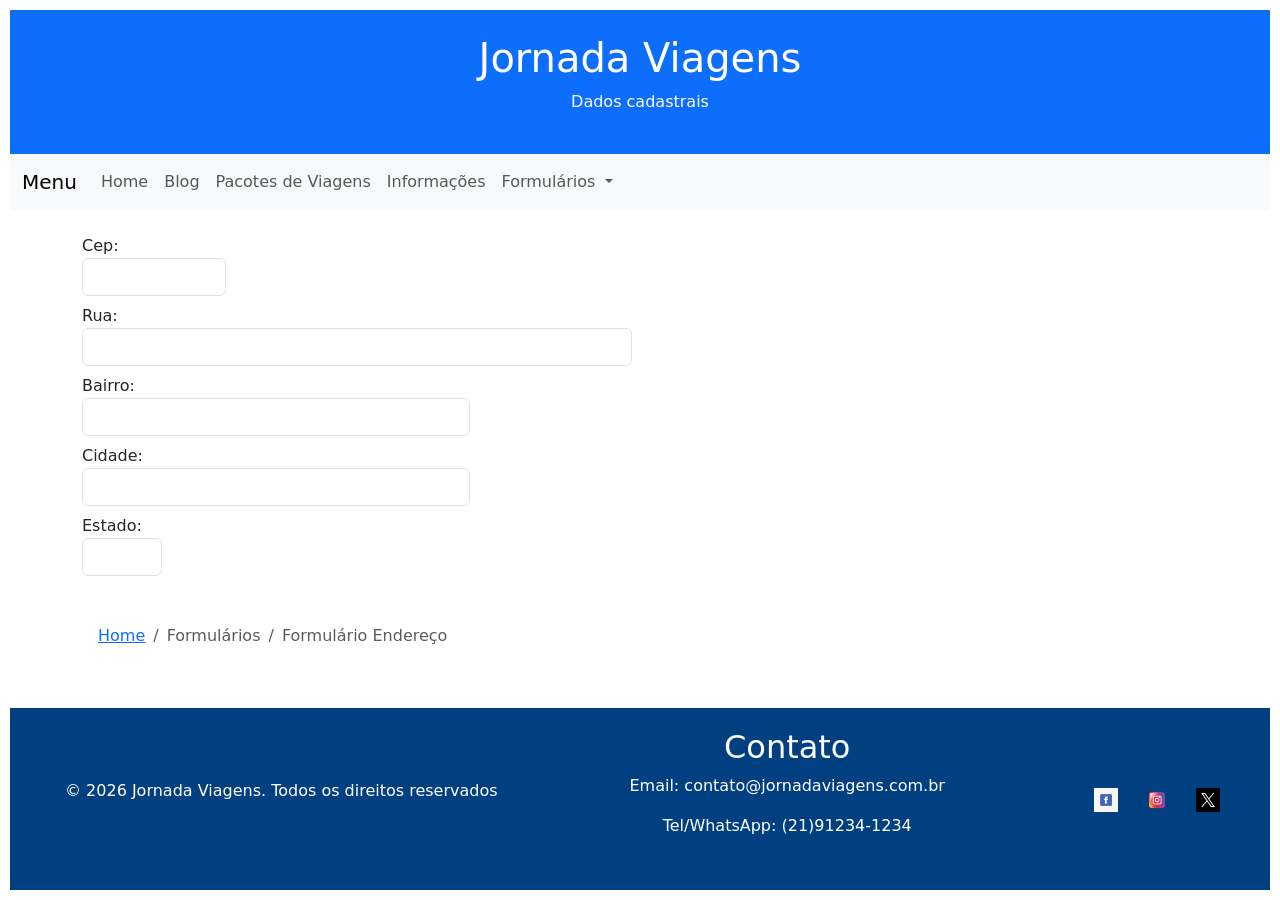
<file: form_endereco.html>
<!DOCTYPE html>
<html lang="pt-BR">

<head>
    <meta charset="UTF-8">
    <meta name="viewport" content="width=device-width, initial-scale=1.0">
    <title>Endereço</title>
    <link rel="stylesheet" href="css/style.css">
    <link href="https://cdn.jsdelivr.net/npm/bootstrap@5.3.8/dist/css/bootstrap.min.css" rel="stylesheet"
        integrity="sha384-sRIl4kxILFvY47J16cr9ZwB07vP4J8+LH7qKQnuqkuIAvNWLzeN8tE5YBujZqJLB" crossorigin="anonymous">

    <!-- Adicionando Javascript -->
    <script>

        function limpa_formulário_cep() {
            //Limpa valores do formulário de cep.
            document.getElementById('rua').value = ("");
            document.getElementById('bairro').value = ("");
            document.getElementById('cidade').value = ("");
            document.getElementById('uf').value = ("");
            document.getElementById('ibge').value = ("");
        }

        function meu_callback(conteudo) {
            if (!("erro" in conteudo)) {
                //Atualiza os campos com os valores.
                document.getElementById('rua').value = (conteudo.logradouro);
                document.getElementById('bairro').value = (conteudo.bairro);
                document.getElementById('cidade').value = (conteudo.localidade);
                document.getElementById('uf').value = (conteudo.uf);
                document.getElementById('ibge').value = (conteudo.ibge);
            } //end if.
            else {
                //CEP não Encontrado.
                limpa_formulário_cep();
                alert("CEP não encontrado.");
            }
        }

        function pesquisacep(valor) {

            //Nova variável "cep" somente com dígitos.
            var cep = valor.replace(/\D/g, '');

            //Verifica se campo cep possui valor informado.
            if (cep != "") {

                //Expressão regular para validar o CEP.
                var validacep = /^[0-9]{8}$/;

                //Valida o formato do CEP.
                if (validacep.test(cep)) {

                    //Preenche os campos com "..." enquanto consulta webservice.
                    document.getElementById('rua').value = "...";
                    document.getElementById('bairro').value = "...";
                    document.getElementById('cidade').value = "...";
                    document.getElementById('uf').value = "...";
                    document.getElementById('ibge').value = "...";

                    //Cria um elemento javascript.
                    var script = document.createElement('script');

                    //Sincroniza com o callback.
                    script.src = 'https://viacep.com.br/ws/' + cep + '/json/?callback=meu_callback';

                    //Insere script no documento e carrega o conteúdo.
                    document.body.appendChild(script);

                } //end if.
                else {
                    //cep é inválido.
                    limpa_formulário_cep();
                    alert("Formato de CEP inválido.");
                }
            } //end if.
            else {
                //cep sem valor, limpa formulário.
                limpa_formulário_cep();
            }
        };

    </script>
</head>

<body class="d-flex flex-column min-vh-100">
    <header class="container-fluid bg-primary text-white text-center p-4">
        <h1>Jornada Viagens</h1>
        <p>Dados cadastrais</p>
    </header>
    <nav class="navbar navbar-expand-lg bg-body-tertiary">
        <div class="container-fluid">
            <a class="navbar-brand" href="#">Menu</a>
            <button class="navbar-toggler" type="button" data-bs-toggle="collapse" data-bs-target="#navbarNav"
                aria-controls="navbarNav" aria-expanded="false" aria-label="Toggle navigation">
                <span class="navbar-toggler-icon"></span>
            </button>
            <div class="collapse navbar-collapse" id="navbarNav">
                <ul class="navbar-nav">
                    <li class="nav-item">
                        <a class="nav-link" href="index.html">Home</a>
                    </li>
                    <li class="nav-item">
                        <a class="nav-link" href="blog.html">Blog</a>
                    </li>
                    <li class="nav-item">
                        <a class="nav-link" href="pacotes.html">Pacotes de Viagens</a>
                    </li>
                    <li class="nav-item">
                        <a class="nav-link" href="#contato">Informações</a>
                    </li>
                    <li class="nav-item dropdown">
                        <a class="nav-link dropdown-toggle" href="#" role="button" data-bs-toggle="dropdown"
                            aria-expanded="false">
                            Formulários
                        </a>
                        <ul class="dropdown-menu">
                            <li><a class="dropdown-item" href="contato.html">Contato</a></li>
                            <li><a class="dropdown-item" href="exemplo_form.html">Exemplo</a></li>
                            <li><a class="dropdown-item" href="form_endereco.html">Endereço</a></li>
                            <li><a class="dropdown-item" href="orcamento.html">Orçamento</a></li>
                        </ul>
                    </li>

                </ul>
            </div>
        </div>
    </nav>
    <main class="flex-fill container my-4">
        <!-- Inicio do formulario -->
        <form method="get" action=".">
            <label class="form-label">Cep:
                <input class="form-control" name="cep" type="text" id="cep" value="" size="10" maxlength="9"
                    onblur="pesquisacep(this.value);" /></label><br />
            <label class="form-label">Rua:
                <input class="form-control" name="rua" type="text" id="rua" size="60" /></label><br />
            <label class="form-label">Bairro:
                <input class="form-control" name="bairro" type="text" id="bairro" size="40" /></label><br />
            <label class="form-label">Cidade:
                <input class="form-control" name="cidade" type="text" id="cidade" size="40" /></label><br />
            <label class="form-label">Estado:
                <input class="form-control" name="uf" type="text" id="uf" size="2" /></label><br />
            <!-- <label class="form-label">IBGE: -->
                <input class="form-control" name="ibge" type="hidden" id="ibge" size="8" /></label><br />
        </form>
        <nav aria-label="breadcrumb">
            <ol class="breadcrumb m-3">
                <li class="breadcrumb-item"><a href="index.html">Home</a></li>
                <li class="breadcrumb-item active" aria-current="page">Formulários</li>
                <li class="breadcrumb-item active" aria-current="page">Formulário Endereço</li>
            </ol>
        </nav>
    </main>
    <footer> <!-- rodapé da página -->
        <div class="footer-container">
            <div class="footer-copy">
                <p>&copy; 2026 Jornada Viagens. Todos os direitos reservados</p>
            </div>
            <!-- criar uma ancora de link -->
            <a name="contato"></a>
            <address class="footer-contato">
                <h2>Contato</h2>
                <p>Email: contato@jornadaviagens.com.br
                <p>Tel/WhatsApp: (21)91234-1234
            </address>
            <nav class="footer-redes" aria-label="Redes Sociais">
                <a href="https://pt-br.facebook.com/" target="_blank" aria-label="facebook"><img
                        src="img/facebook-icon.png"></a>
                <a href="https://www.instagram.com/" target="_blank" aria-label="instagram"><img
                        src="img/instagram-icon.png"></a>
                <a href="https://x.com/" target="_blank" aria-label="x"><img src="img/x-icon.avif"></a>
            </nav>
        </div>
    </footer>
    <script src="https://cdn.jsdelivr.net/npm/bootstrap@5.3.8/dist/js/bootstrap.bundle.min.js"
        integrity="sha384-FKyoEForCGlyvwx9Hj09JcYn3nv7wiPVlz7YYwJrWVcXK/BmnVDxM+D2scQbITxI"
        crossorigin="anonymous"></script>

</body>

</html>
</file>
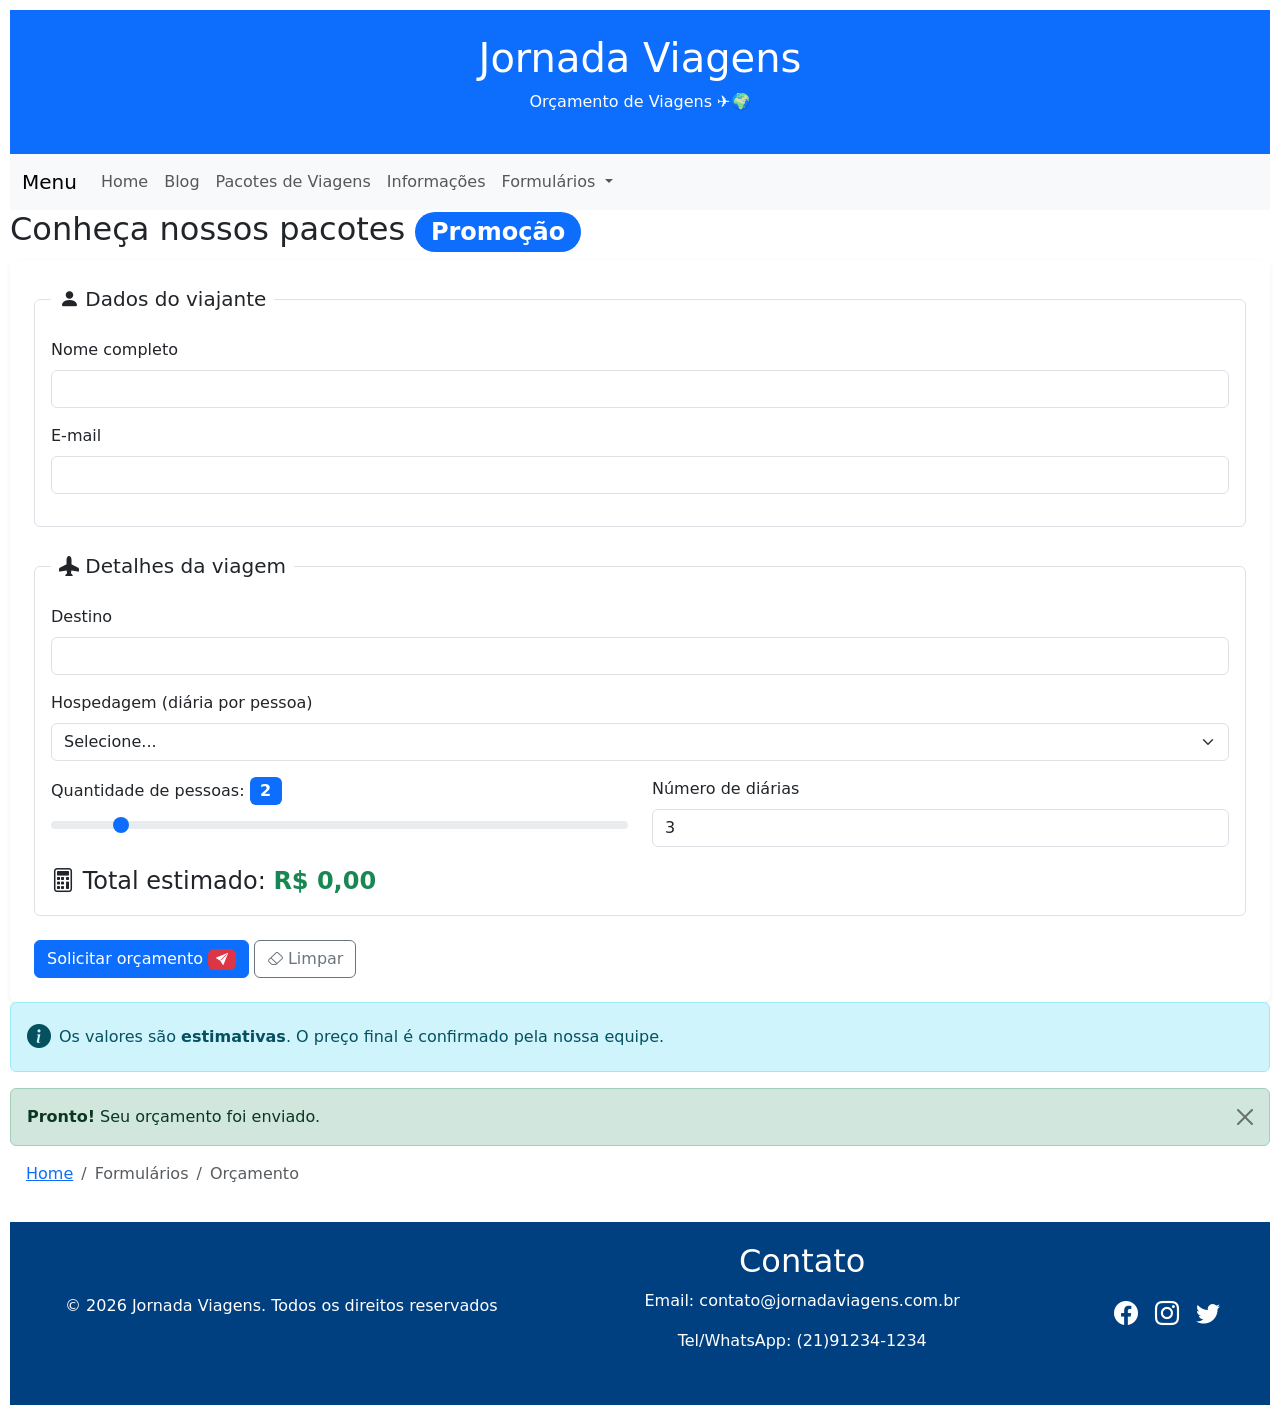
<file: orcamento.html>
<!DOCTYPE html>
<html lang="pt-BR">

<head>
    <meta charset="UTF-8">
    <meta name="viewport" content="width=device-width, initial-scale=1.0">
    <title>Jornada Viagens</title>
    <!-- Configuração do css externo -->
    <link rel="stylesheet" href="css/style.css">
    <link href="https://cdn.jsdelivr.net/npm/bootstrap@5.3.8/dist/css/bootstrap.min.css" rel="stylesheet"
        integrity="sha384-sRIl4kxILFvY47J16cr9ZwB07vP4J8+LH7qKQnuqkuIAvNWLzeN8tE5YBujZqJLB" crossorigin="anonymous">
    <link rel="stylesheet" href="https://cdn.jsdelivr.net/npm/bootstrap-icons@1.13.2/font/bootstrap-icons.min.css">

</head>

<body class="d-flex flex-column min-vh-100">
    <header class="container-fluid bg-primary text-white text-center p-4">
        <h1>Jornada Viagens</h1>
        <p>Orçamento de Viagens ✈️🌍</p>
    </header>

    <nav class="navbar navbar-expand-lg bg-body-tertiary">
        <div class="container-fluid">
            <a class="navbar-brand" href="#">Menu</a>
            <button class="navbar-toggler" type="button" data-bs-toggle="collapse" data-bs-target="#navbarNav"
                aria-controls="navbarNav" aria-expanded="false" aria-label="Toggle navigation">
                <span class="navbar-toggler-icon"></span>
            </button>
            <div class="collapse navbar-collapse" id="navbarNav">
                <ul class="navbar-nav">
                    <li class="nav-item">
                        <a class="nav-link" href="index.html">Home</a>
                    </li>
                    <li class="nav-item">
                        <a class="nav-link" href="blog.html">Blog</a>
                    </li>
                    <li class="nav-item">
                        <a class="nav-link" href="pacotes.html">Pacotes de Viagens</a>
                    </li>
                    <li class="nav-item">
                        <a class="nav-link" href="#contato">Informações</a>
                    </li>
                    <li class="nav-item dropdown">
                        <a class="nav-link dropdown-toggle" href="#" role="button" data-bs-toggle="dropdown"
                            aria-expanded="false">
                            Formulários
                        </a>
                        <ul class="dropdown-menu">
                            <li><a class="dropdown-item" href="contato.html">Contato</a></li>
                            <li><a class="dropdown-item" href="exemplo_form.html">Exemplo</a></li>
                            <li><a class="dropdown-item" href="form_endereco.html">Endereço</a></li>
                            <li><a class="dropdown-item" href="orcamento.html">Orçamento</a></li>
                        </ul>
                    </li>

                </ul>
            </div>
        </div>
    </nav>
    <main>

        <h2 id="titulo-pacotes">Conheça nossos pacotes <span class="badge rounded-pill text-bg-primary">Promoção</span>
        </h2>


        

        <section id="orcamento">
            <form id="form-orcamento" class="bg-white p-4 rounded shadow-sm" novalidate>
                <!-- FIELDSET 1: dados pessoais -->
                <fieldset class="border rounded p-3 mb-4">
                    <legend class="float-none w-auto px-2 fs-5">
                        <i class="bi bi-person-fill"></i> Dados do viajante
                    </legend>
                    <div class="mb-3">
                        <label for="nome" class="form-label">Nome completo</label>
                        <input type="text" id="nome" name="nome" class="form-control">
                    </div>
                    <div class="mb-3">
                        <label for="email" class="form-label">E-mail</label>
                        <input type="email" id="email" name="email" class="form-control">
                    </div>
                </fieldset>

                <!-- FIELDSET 2: detalhes da viagem -->
                <fieldset class="border rounded p-3 mb-4">
                    <legend class="float-none w-auto px-2 fs-5">
                        <i class="bi bi-airplane-fill"></i> Detalhes da viagem
                    </legend>

                    <!-- DATALIST: o input se liga ao datalist pelo atributo list = id do datalist -->
                    <div class="mb-3">
                        <label for="destino" class="form-label">Destino</label>
                        <input type="text" id="destino" name="destino" class="form-control" list="lista-destinos">
                        <datalist id="lista-destinos">
                            <option value="Japão">
                            <option value="Paraíba">
                            <option value="San Andreas">
                            <option value="Belford Roxo">
                        </datalist>
                    </div>

                    <!-- OPTGROUP: categorias dentro do select -->
                    <div class="mb-3">
                        <label for="hospedagem" class="form-label">Hospedagem (diária por pessoa)</label>
                        <select id="hospedagem" name="hospedagem" class="form-select">
                            <option value="">Selecione...</option>
                            <optgroup label="Econômica">
                                <option value="80">Hostel — R$ 80</option>
                                <option value="150">Pousada — R$ 150</option>
                            </optgroup>
                            <optgroup label="Conforto">
                                <option value="250">Hotel 3 estrelas — R$ 250</option>
                                <option value="500">Resort — R$ 500</option>
                            </optgroup>
                        </select>
                    </div>

                    <div class="row">
                        <!-- OUTPUT: mostra o número escolhido no range -->
                        <div class="col-md-6 mb-3">
                            <label for="pessoas" class="form-label">
                                Quantidade de pessoas:
                                <output id="saida-pessoas" for="pessoas" class="badge text-bg-primary fs-6">2</output>
                            </label>
                            <input type="range" id="pessoas" name="pessoas" class="form-range" min="1" max="10"
                                value="2">
                        </div>
                        <div class="col-md-6 mb-3">
                            <label for="diarias" class="form-label">Número de diárias</label>
                            <input type="number" id="diarias" name="diarias" class="form-control" min="1" max="30"
                                value="3">
                        </div>
                    </div>

                    <!-- OUTPUT do total: quem escreve aqui é o jQuery (Passo 6) -->
                    <p class="fs-4 mb-0">
                        <i class="bi bi-calculator"></i> Total estimado:
                        <output id="total" for="hospedagem pessoas diarias" class="fw-bold text-success">R$
                            0,00</output>
                    </p>
                </fieldset>

                <button type="submit" class="btn btn-primary"> Solicitar
                    orçamento <span class="badge text-bg-danger"><i class="bi bi-send-fill"></i></span>
                </button>
                <button type="reset" class="btn btn-outline-secondary"><i class="bi bi-eraser"></i> Limpar</button>


            </form>
        </section>
        <!-- orcamento no inicio da main -->
        <div class="alert alert-info d-flex align-items-center gap-2">
            <i class="bi bi-info-circle-fill fs-4"></i>
            <div>Os valores são <strong>estimativas</strong>. O preço final é confirmado pela nossa equipe.</div>
        </div>
        <!--orcamento abaixo do primeiro alert-->
        <div class="alert alert-success alert-dismissible fade show">
            <strong>Pronto!</strong> Seu orçamento foi enviado.
            <button type="button" class="btn-close" data-bs-dismiss="alert" aria-label="Fechar"></button>
        </div>
        <nav aria-label="breadcrumb">
            <ol class="breadcrumb m-3">
                <li class="breadcrumb-item"><a href="index.html">Home</a></li>
                <li class="breadcrumb-item active" aria-current="page">Formulários</li>
                <li class="breadcrumb-item active" aria-current="page">Orçamento</li>
            </ol>
        </nav>
    </main>
    <footer> <!-- rodapé da página -->
        <div class="footer-container">
            <div class="footer-copy">
                <p>&copy; 2026 Jornada Viagens. Todos os direitos reservados</p>
            </div>
            <!-- criar uma ancora de link -->
            <a name="contato"></a>
            <address class="footer-contato">
                <h2>Contato</h2>
                <p>Email: contato@jornadaviagens.com.br
                <p>Tel/WhatsApp: (21)91234-1234
            </address>
            <nav class="footer-redes" aria-label="Redes Sociais">
                <a href="https://pt-br.facebook.com/" target="_blank" aria-label="facebook">
                    <i class="bi bi-facebook"></i></a>
                <a href="https://www.instagram.com/" target="_blank" aria-label="instagram">
                    <i class="bi bi-instagram"></i></a>
                <a href="https://x.com/" target="_blank" aria-label="x">
                    <i class="bi bi-twitter"></i></a>
            </nav>
        </div>
    </footer>
    <script src="https://cdn.jsdelivr.net/npm/bootstrap@5.3.8/dist/js/bootstrap.bundle.min.js"
        integrity="sha384-FKyoEForCGlyvwx9Hj09JcYn3nv7wiPVlz7YYwJrWVcXK/BmnVDxM+D2scQbITxI"
        crossorigin="anonymous"></script>
    
</body>

</html>
</file>
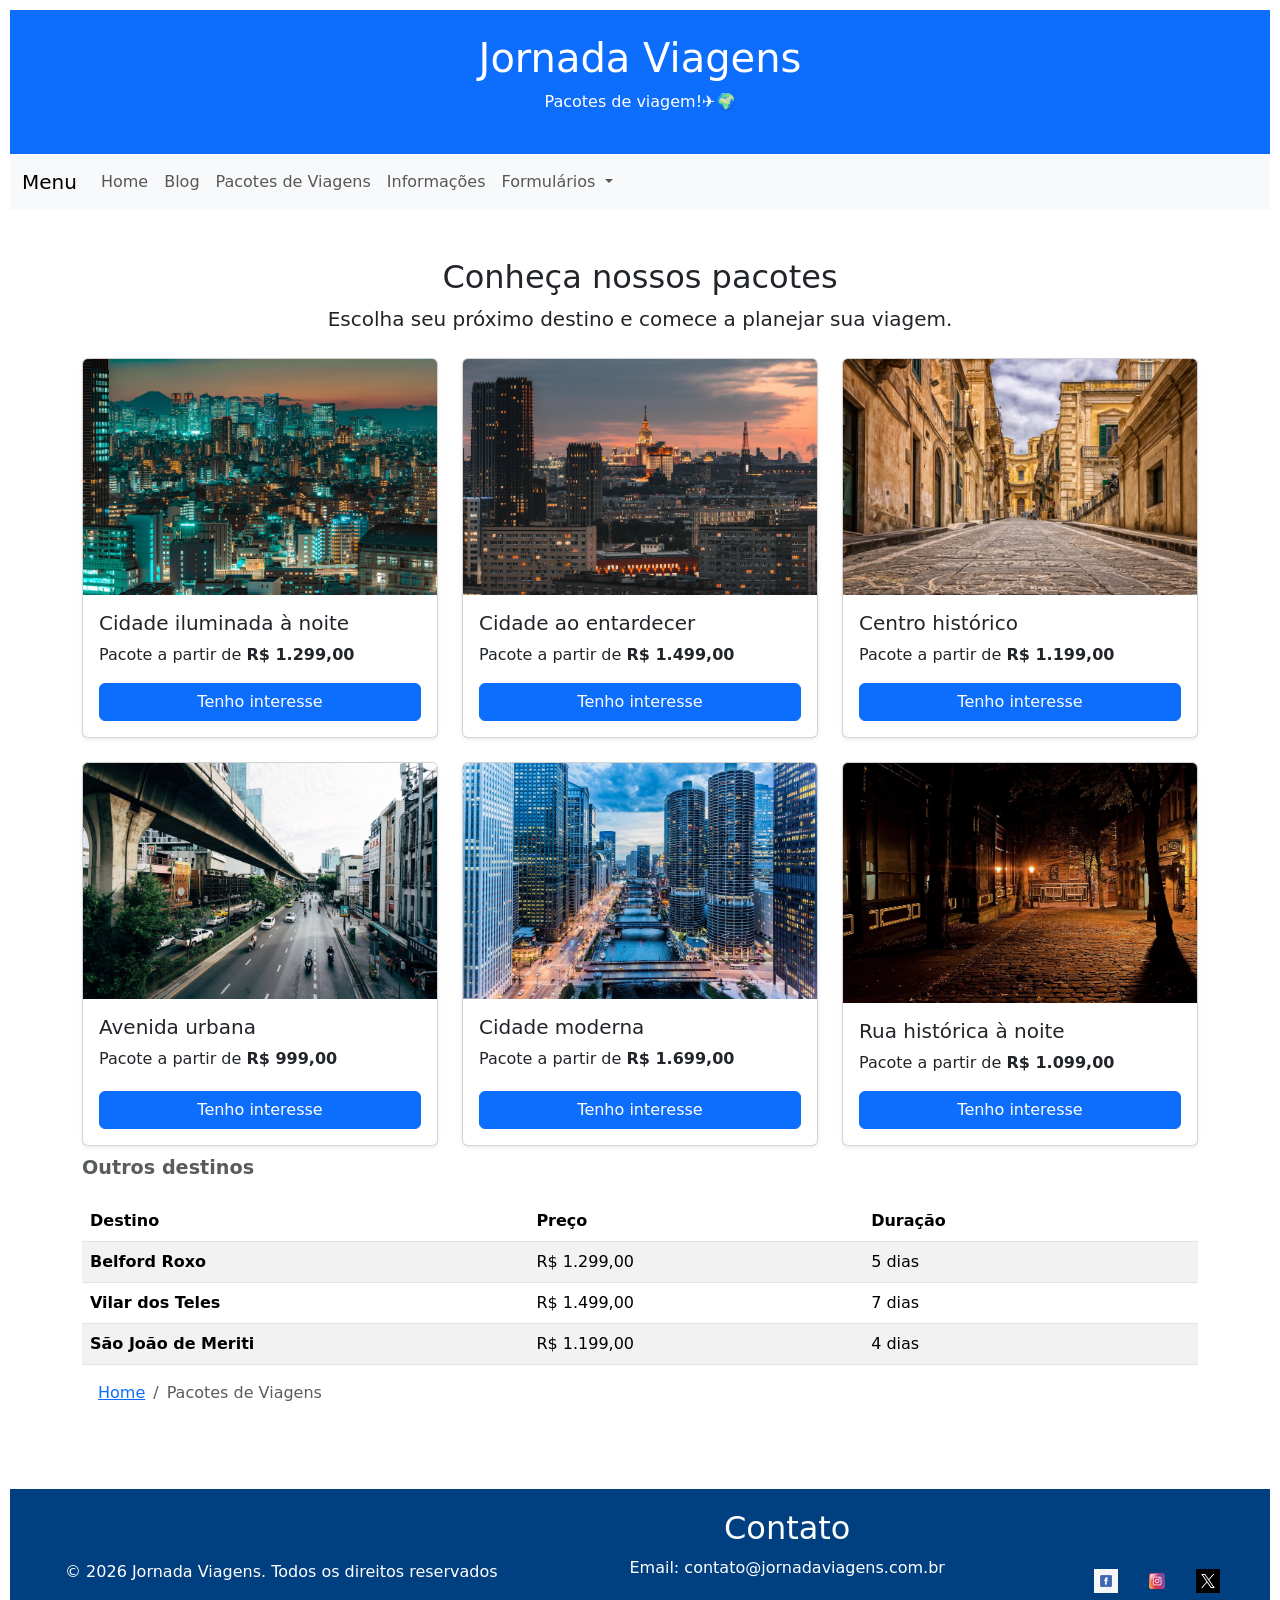
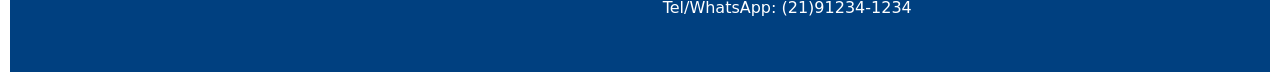
<file: pacotes.html>
<!DOCTYPE html>
<html lang="pt-BR">

<head>
    <meta charset="UTF-8">
    <meta name="viewport" content="width=device-width, initial-scale=1.0">
    <title>Jornada Viagens</title>
    <!-- Configuração do css externo -->
    <link rel="stylesheet" href="css/style.css">
    <link href="https://cdn.jsdelivr.net/npm/bootstrap@5.3.8/dist/css/bootstrap.min.css" rel="stylesheet"
        integrity="sha384-sRIl4kxILFvY47J16cr9ZwB07vP4J8+LH7qKQnuqkuIAvNWLzeN8tE5YBujZqJLB" crossorigin="anonymous">
</head>

<body class="d-flex flex-column min-vh-100">
    <header class="container-fluid bg-primary text-white text-center p-4">
        <h1>Jornada Viagens</h1>
        <p>Pacotes de viagem!✈️🌍</p>
    </header>

    <nav class="navbar navbar-expand-lg bg-body-tertiary">
        <div class="container-fluid">
            <a class="navbar-brand" href="#">Menu</a>
            <button class="navbar-toggler" type="button" data-bs-toggle="collapse" data-bs-target="#navbarNav"
                aria-controls="navbarNav" aria-expanded="false" aria-label="Toggle navigation">
                <span class="navbar-toggler-icon"></span>
            </button>
            <div class="collapse navbar-collapse" id="navbarNav">
                <ul class="navbar-nav">
                    <li class="nav-item">
                        <a class="nav-link" href="index.html">Home</a>
                    </li>
                    <li class="nav-item">
                        <a class="nav-link" href="blog.html">Blog</a>
                    </li>
                    <li class="nav-item">
                        <a class="nav-link" href="pacotes.html">Pacotes de Viagens</a>
                    </li>
                    <li class="nav-item">
                        <a class="nav-link" href="#contato">Informações</a>
                    </li>
                    <li class="nav-item dropdown">
                        <a class="nav-link dropdown-toggle" href="#" role="button" data-bs-toggle="dropdown"
                            aria-expanded="false">
                            Formulários
                        </a>
                        <ul class="dropdown-menu">
                            <li><a class="dropdown-item" href="contato.html">Contato</a></li>
                            <li><a class="dropdown-item" href="exemplo_form.html">Exemplo</a></li>
                            <li><a class="dropdown-item" href="form_endereco.html">Endereço</a></li>
                            <li><a class="dropdown-item" href="orcamento.html">Orçamento</a></li>
                        </ul>
                    </li>

                </ul>
            </div>
        </div>
    </nav>
    <main class="container py-5">
        <section aria-labelledby="titulo-pacotes">
            <div class="text-center mb-4">
                <h2 id="titulo-pacotes">Conheça nossos pacotes</h2>
                <p class="lead">Escolha seu próximo destino e comece a planejar sua viagem.</p>
            </div>
            <div class="row row-cols-1 row-cols-md-2 row-cols-lg-3 g-4">
                <div class="col">
                    <article class="card h-100 shadow-sm">
                        <img src="img/lugar1.jpg" class="card-img-top"
                            alt="Vista panorâmica de uma cidade iluminada durante a noite.">
                        <div class="card-body d-flex flex-column">
                            <h2 class="card-title h5">Cidade iluminada à noite</h2>
                            <p class="card-text">Pacote a partir de <strong>R$ 1.299,00</strong></p>
                            <a href="#contato" class="btn btn-primary mt-auto">Tenho interesse</a>
                        </div>
                    </article>
                </div>
                <div class="col">
                    <article class="card h-100 shadow-sm">
                        <img src="img/lugar2.jpg" class="card-img-top"
                            alt="Paisagem urbana ao entardecer, com edifícios e luzes da cidade.">
                        <div class="card-body d-flex flex-column">
                            <h2 class="card-title h5">Cidade ao entardecer</h2>
                            <p class="card-text">Pacote a partir de <strong>R$ 1.499,00</strong></p>
                            <a href="#contato" class="btn btn-primary mt-auto">Tenho interesse</a>
                        </div>
                    </article>
                </div>
                <div class="col">
                    <article class="card h-100 shadow-sm">
                        <img src="img/lugar3.jpg" class="card-img-top"
                            alt="Rua de centro histórico cercada por edifícios de arquitetura clássica.">
                        <div class="card-body d-flex flex-column">
                            <h2 class="card-title h5">Centro histórico</h2>
                            <p class="card-text">Pacote a partir de <strong>R$ 1.199,00</strong></p>
                            <a href="#contato" class="btn btn-primary mt-auto">Tenho interesse</a>
                        </div>
                    </article>
                </div>
                <div class="col">
                    <article class="card h-100 shadow-sm">
                        <img src="img/lugar4.jpg" class="card-img-top"
                            alt="Avenida movimentada com viaduto elevado e edifícios ao redor.">
                        <div class="card-body d-flex flex-column">
                            <h2 class="card-title h5">Avenida urbana</h2>
                            <p class="card-text">Pacote a partir de <strong>R$ 999,00</strong></p>
                            <a href="#contato" class="btn btn-primary mt-auto">Tenho interesse</a>
                        </div>
                    </article>
                </div>
                <div class="col">
                    <article class="card h-100 shadow-sm">
                        <img src="img/lugar5.jpg" class="card-img-top"
                            alt="Vista de uma cidade moderna com prédios altos e canal entre as avenidas.">
                        <div class="card-body d-flex flex-column">
                            <h2 class="card-title h5">Cidade moderna</h2>
                            <p class="card-text">Pacote a partir de <strong>R$ 1.699,00</strong></p>
                            <a href="#contato" class="btn btn-primary mt-auto">Tenho interesse</a>
                        </div>
                    </article>
                </div>
                <div class="col">
                    <article class="card h-100 shadow-sm">
                        <img src="img/lugar6.jpg" class="card-img-top"
                            alt="Rua histórica à noite, iluminada por postes e cercada por árvores e construções.">
                        <div class="card-body d-flex flex-column">
                            <h2 class="card-title h5">Rua histórica à noite</h2>
                            <p class="card-text">Pacote a partir de <strong>R$ 1.099,00</strong></p>
                            <a href="#contato" class="btn btn-primary mt-auto">Tenho interesse</a>
                        </div>
                    </article>
                </div>
            </div>
        </section>
        <section id="outros">
            <table class="table table-striped tabela-acessivel">
                <caption>Outros destinos</caption>
                <colgroup>
                    <col class="col-destino">
                    <col class="col-preco">
                    <col class="col-duracao">
                </colgroup>
                <thead>
                    <tr>
                        <th scope="col">Destino</th>
                        <th scope="col">Preço</th>
                        <th scope="col">Duração</th>
                    </tr>
                </thead>
                <tbody>
                    <tr>
                        <th scope="row">Belford Roxo</th>
                        <td>R$ 1.299,00</td>
                        <td>5 dias</td>
                    </tr>
                    <tr>
                        <th scope="row">Vilar dos Teles</th>
                        <td>R$ 1.499,00</td>
                        <td>7 dias</td>
                    </tr>
                    <tr>
                        <th scope="row">São João de Meriti</th>
                        <td>R$ 1.199,00</td>
                        <td>4 dias</td>
                    </tr>
                </tbody>
            </table>

        </section>
        <nav aria-label="breadcrumb">
        <ol class="breadcrumb m-3">
            <li class="breadcrumb-item"><a href="index.html">Home</a></li>
            <li class="breadcrumb-item active" aria-current="page">Pacotes de Viagens</li>
            
        </ol>
    </nav>
    </main>
    <footer> <!-- rodapé da página -->
        <div class="footer-container">
            <div class="footer-copy">
                <p>&copy; 2026 Jornada Viagens. Todos os direitos reservados</p>
            </div>
            <!-- criar uma ancora de link -->
            <a name="contato"></a>
            <address class="footer-contato">
                <h2>Contato</h2>
                <p>Email: contato@jornadaviagens.com.br
                <p>Tel/WhatsApp: (21)91234-1234
            </address>
            <nav class="footer-redes" aria-label="Redes Sociais">
                <a href="https://pt-br.facebook.com/" target="_blank" aria-label="facebook"><img
                        src="img/facebook-icon.png"></a>
                <a href="https://www.instagram.com/" target="_blank" aria-label="instagram"><img
                        src="img/instagram-icon.png"></a>
                <a href="https://x.com/" target="_blank" aria-label="x"><img src="img/x-icon.avif"></a>
            </nav>
        </div>
    </footer>
    <script src="https://cdn.jsdelivr.net/npm/bootstrap@5.3.8/dist/js/bootstrap.bundle.min.js"
        integrity="sha384-FKyoEForCGlyvwx9Hj09JcYn3nv7wiPVlz7YYwJrWVcXK/BmnVDxM+D2scQbITxI"
        crossorigin="anonymous"></script>

    
</body>

</html>
</file>
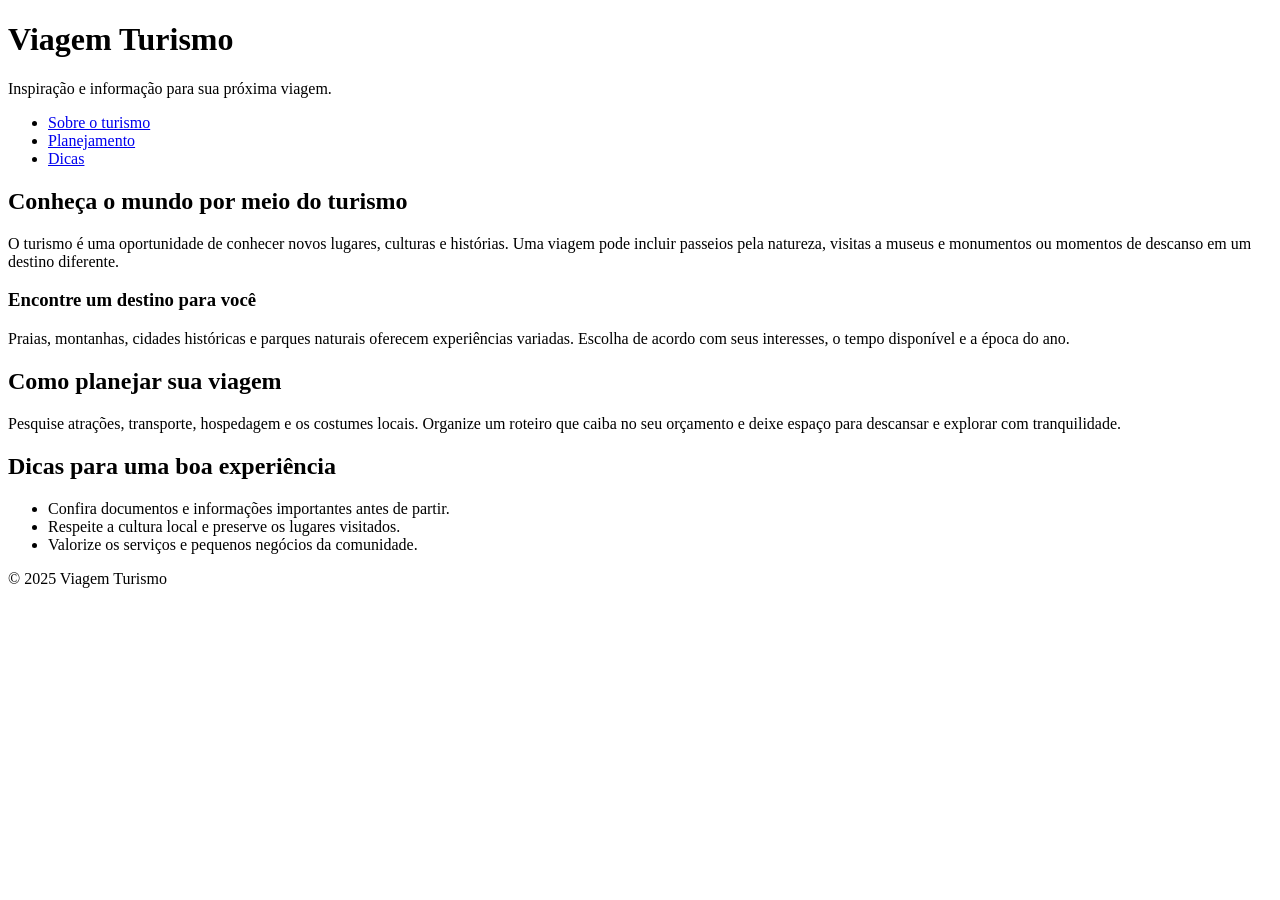
<file: sobre.html>
<!DOCTYPE html>
<html lang="pt-BR">
<head>
    <meta charset="UTF-8">
    <meta name="viewport" content="width=device-width, initial-scale=1.0">
    <meta name="description" content="Informações e dicas para planejar sua próxima viagem de turismo.">
    <title>Sobre turismo | Viagem Turismo</title>
</head>
 <body>
    <header>
        <h1>Viagem Turismo</h1>
        <p>Inspiração e informação para sua próxima viagem.</p>
        <nav aria-label="Navegação principal">
            <ul>
                <li><a href="#turismo">Sobre o turismo</a></li>
                <li><a href="#planejamento">Planejamento</a></li>
                <li><a href="#dicas">Dicas</a></li>
            </ul>
        </nav>
    </header>

    <main>
        <article id="turismo">
            <h2>Conheça o mundo por meio do turismo</h2>
            <p>O turismo é uma oportunidade de conhecer novos lugares, culturas e histórias. Uma viagem pode incluir passeios pela natureza, visitas a museus e monumentos ou momentos de descanso em um destino diferente.</p>
            <section>
                <h3>Encontre um destino para você</h3>
                <p>Praias, montanhas, cidades históricas e parques naturais oferecem experiências variadas. Escolha de acordo com seus interesses, o tempo disponível e a época do ano.</p>
            </section>
        </article>

        <section id="planejamento">
            <h2>Como planejar sua viagem</h2>
            <p>Pesquise atrações, transporte, hospedagem e os costumes locais. Organize um roteiro que caiba no seu orçamento e deixe espaço para descansar e explorar com tranquilidade.</p>
        </section>

        <aside id="dicas" aria-labelledby="titulo-dicas">
            <h2 id="titulo-dicas">Dicas para uma boa experiência</h2>
            <ul>
                <li>Confira documentos e informações importantes antes de partir.</li>
                <li>Respeite a cultura local e preserve os lugares visitados.</li>
                <li>Valorize os serviços e pequenos negócios da comunidade.</li>
            </ul>
        </aside>
    </main>

    <footer>
        <p>&copy; 2025 Viagem Turismo</p>
    </footer>
</body>
</html>
</file>
<file: css/style.css>
/* resetar a página de configurações anteriores */
body{
    font-family: Arial, sans-serif; 
    margin: 0px; 
    padding:10px; 
    text-align:justify;
    background-color: #f5f5f5;  
}

/* estilizar o figure */
figure {
    margin: 0;
}

/* estilizando o cabeçalho */
header {
    text-align: center; 
    background-color: #004080;
    color: #fff;
    padding: 20px;
} 
header img {
    display: block;
    margin: 0;
}
/* Estilizar o menu */
/* nav ul {
    padding: 0;
    background-color: #0066cc;
    margin: 0;
}  */
/* nav ul li{
    display: inline;
    padding: 15px;
} */
/* nav ul li a {
    color: #fff;
    text-decoration: none;
    font-weight: bold;
}   */
/* estilizar a seção pacotes */
.pacote {
    display: inline-block;
    width: 300px;
    background-color: #fff;
    margin:15px;
    padding: 10px;
    border-radius: 10px;
    box-shadow: 5px 2px 10px rgba(0,0,0,0.2);
}
.pacote img{
    border-radius: 5px;
}
 
/* Configuração de classe */
.preco {
    color: #ff6600;  
    font-size: 18px;    
    font-weight: bold;  
}
 /* cor da fonte */
 /* tamanho da fonte */
 /* negrito */

/* estilização do rodapé */
footer {
    background-color: #004080;
    color: #fff;
    padding: 20px 0;
    margin-top: 20px;
}

.footer-container {
    display: flex;
    justify-content: space-between;
    align-items: center;
    max-width: 1200px;
    margin: 0 auto;
    padding: 0 20px;
}

.footer-container div {
    background-color: transparent;
    padding: 0 5px;
}

/*permite ocupar espaço e centralizar */
.footer-contato{
    flex-grow: 1; 
    text-align: center;
}

.footer-redes a {
    color: #fff;
    font-size: 24px;
    margin-left: 12px;
    text-decoration: none;
}

.footer-redes img {
    width: 24px;
    height: 24px;
    margin-left: 10px;
} 

/* estilizar a parte de mídia */
#midia{
    margin: 20px; 
    text-align: center;
}

#midia video, #midia audio{
    display: block;
    margin: 10px auto;
} 

/* estilização do mapa */


.mapa {
    display: flex;
    flex-direction: column; 
    /* deixar o titulo no topo */
    align-items: center;
    background-color: #f0f0f0;
    text-align: center;
}
.mapa h3 {
    margin-bottom: 10px;
}

/* organizar o mapa e o endereço lado a lado */
.mapa-conteudo{
    display: flex;
    flex-direction: row;
    /* manter os elementos na horizontal */
    align-items: center;
    justify-content: center;
    gap: 20px; /* espaçamento entre mapa e endereço */
    width: 100%;
}

.mapa iframe {
    width: 400px;
    height: 300px;
    border: 0;
    border-radius: 10px;
}

.teste{
    background-color: orange;
    color: blue;
    margin: 0;
    text-align: center;
}

.col-destino {
    width: 40%;
}

.col-preco {
    width: 30%;
}

.col-duracao {
    width: 30%;
}

.tabela-acessivel caption {
    caption-side: top;
    font-weight: bold;
    font-size: 1.2rem;
    margin-bottom: 10px;
}
</file>
